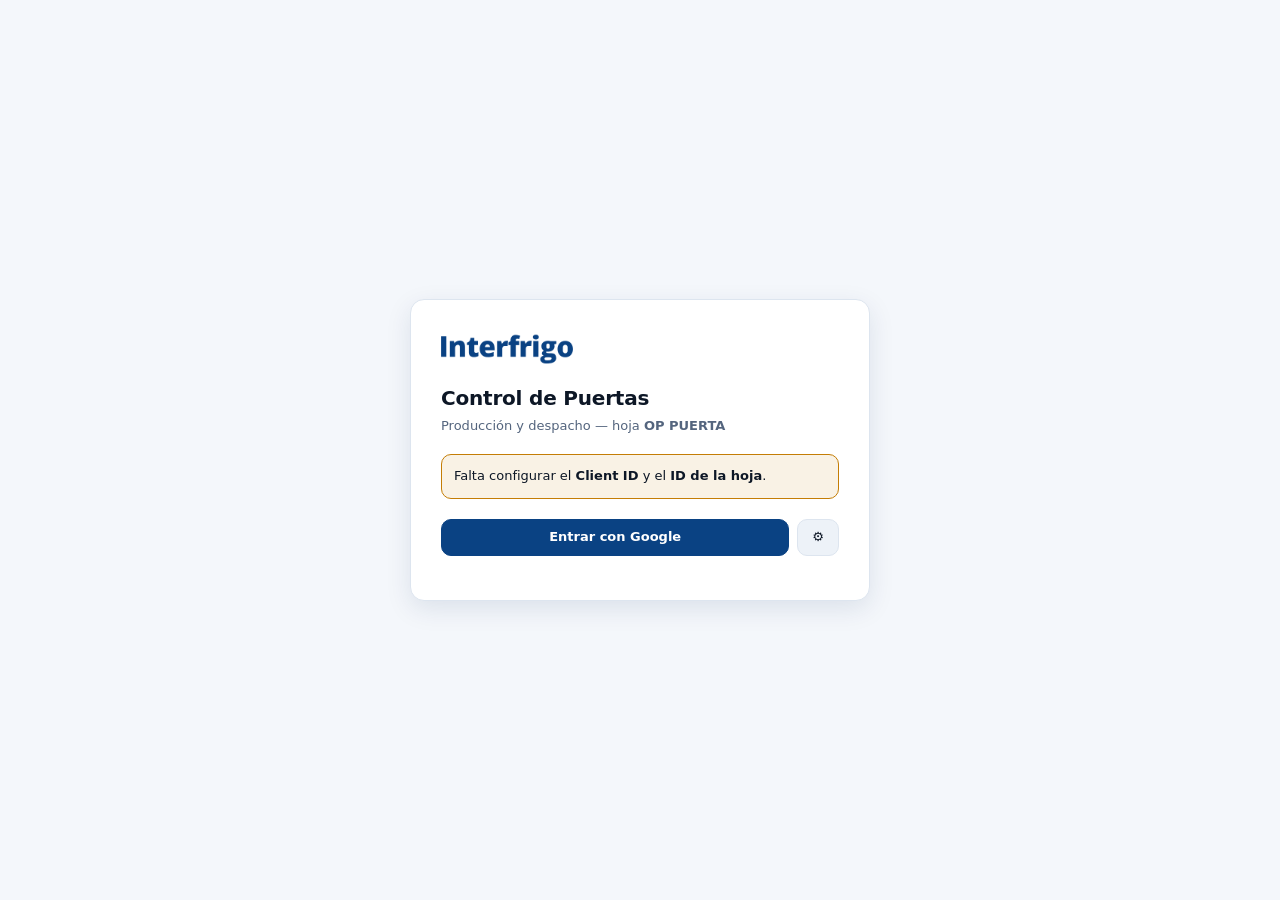
<file: puertas.html>
<!DOCTYPE html>
<html lang="es">
<head>
<meta charset="utf-8">
<meta name="viewport" content="width=device-width, initial-scale=1, viewport-fit=cover">
<title>Control de Puertas</title>
<style>
/* ============================== TOKENS ============================== */
/* Marca Interfrigo: #0A4283 */
:root{
  --logo-img:url([data-uri]);
  --brand:#0A4283;
  --bg:#f4f7fb; --bg2:#ffffff; --bg3:#edf2f8; --line:#dde5ef; --line2:#bfcedf;
  --tx:#0d1726; --tx2:#54657e; --tx3:#8695ab;
  --acc:#0A4283; --acc2:#06305f; --soft:#e7effa; --logo:#0A4283;
  --ok:#12925a; --warn:#c47d05; --bad:#cf3a2e; --info:#5a4bc4;
  --r:10px; --r2:14px;
  --sh:0 8px 26px rgba(10,42,88,.10);
  color-scheme:light;
  --mono:ui-monospace,"Cascadia Mono","SF Mono",Menlo,Consolas,monospace;
}
@media (prefers-color-scheme: dark){
  :root:not([data-theme="light"]){
    --bg:#0a1120; --bg2:#101a2c; --bg3:#182640; --line:#22334f; --line2:#33486b;
    --tx:#e9eff8; --tx2:#93a5c0; --tx3:#64768f;
    --acc:#5c9ceb; --acc2:#7fb4f2; --soft:#14263f; --logo:#dce9fb;
    --ok:#2fc07d; --warn:#e8a33b; --bad:#e8574a; --info:#8f7ff0;
    --sh:0 8px 28px rgba(0,0,0,.5);
    color-scheme:dark;
  }
}
:root[data-theme="dark"]{
  --bg:#0a1120; --bg2:#101a2c; --bg3:#182640; --line:#22334f; --line2:#33486b;
  --tx:#e9eff8; --tx2:#93a5c0; --tx3:#64768f;
  --acc:#5c9ceb; --acc2:#7fb4f2; --soft:#14263f; --logo:#dce9fb;
  --ok:#2fc07d; --warn:#e8a33b; --bad:#e8574a; --info:#8f7ff0;
  --sh:0 8px 28px rgba(0,0,0,.5);
  color-scheme:dark;
}
/* Barras de desplazamiento acordes al tema (si no, salen gris claro en oscuro) */
*::-webkit-scrollbar{width:11px;height:11px}
*::-webkit-scrollbar-track{background:var(--bg3);border-radius:8px}
*::-webkit-scrollbar-thumb{background:var(--line2);border-radius:8px;border:2px solid var(--bg3)}
*::-webkit-scrollbar-thumb:hover{background:var(--tx3)}
*::-webkit-scrollbar-corner{background:var(--bg3)}
*{scrollbar-color:var(--line2) var(--bg3)}
/* Logo monocromo: un solo PNG usado como máscara, se tiñe con --logo */
.logo{
  width:132px; height:38px; flex:none;
  background-color:var(--logo);
  -webkit-mask:var(--logo-img) no-repeat center/contain;
          mask:var(--logo-img) no-repeat center/contain;
}
.logo.sm{width:104px;height:30px}
*{box-sizing:border-box}
html,body{height:100%}
body{
  margin:0; background:var(--bg); color:var(--tx);
  font:14px/1.45 system-ui,-apple-system,"Segoe UI",Roboto,sans-serif;
  -webkit-font-smoothing:antialiased;
}
button,input,select,textarea{font:inherit;color:inherit}
button{cursor:pointer}
a{color:var(--acc)}
.hide{display:none !important}

/* ============================== CONTROLES ============================== */
.btn{
  display:inline-flex;align-items:center;gap:6px;justify-content:center;
  background:var(--bg3);border:1px solid var(--line);color:var(--tx);
  padding:8px 14px;border-radius:var(--r);font-weight:600;font-size:13px;
  transition:.12s border-color,.12s background,.12s transform;white-space:nowrap;
}
.btn:hover{border-color:var(--line2)}
.btn:active{transform:translateY(1px)}
.btn.pri{background:var(--acc);border-color:var(--acc);color:#fff}
.btn.pri:hover{background:var(--acc2)}
.btn.dan{background:transparent;border-color:var(--bad);color:var(--bad)}
.btn.sm{padding:5px 10px;font-size:12px;border-radius:8px}
.btn:disabled{opacity:.45;pointer-events:none}
.inp,select.inp,textarea.inp{
  width:100%;background:var(--bg);border:1px solid var(--line);border-radius:var(--r);
  padding:8px 10px;outline:none;transition:.12s border-color,.12s box-shadow;
}
.inp:focus{border-color:var(--acc);box-shadow:0 0 0 3px rgba(79,140,255,.16)}
select.inp{appearance:none;background-image:linear-gradient(45deg,transparent 50%,var(--tx3) 50%),linear-gradient(135deg,var(--tx3) 50%,transparent 50%);background-position:calc(100% - 15px) 52%,calc(100% - 10px) 52%;background-size:5px 5px,5px 5px;background-repeat:no-repeat;padding-right:28px}
label.f{display:block}
label.f>span{display:block;font-size:11px;font-weight:700;letter-spacing:.04em;text-transform:uppercase;color:var(--tx2);margin-bottom:5px}
.req::after{content:" *";color:var(--bad)}

/* ============================== LAYOUT ============================== */
#gate{min-height:100dvh;display:grid;place-items:center;padding:24px}
.card{background:var(--bg2);border:1px solid var(--line);border-radius:var(--r2);box-shadow:var(--sh)}
#gate .card{width:100%;max-width:460px;padding:30px}
h1{font-size:20px;margin:16px 0 4px;letter-spacing:-.01em}
h2{font-size:15px;margin:0 0 12px}
.mut{color:var(--tx2);font-size:13px;margin:0}

header{
  position:sticky;top:0;z-index:40;background:var(--bg2);border-bottom:1px solid var(--line);
  display:flex;align-items:center;gap:14px;padding:10px 16px;flex-wrap:wrap;
}
.tabs{display:flex;gap:4px;background:var(--bg3);padding:3px;border-radius:11px}
.tab{background:transparent;border:0;padding:7px 14px;border-radius:8px;font-weight:600;font-size:13px;color:var(--tx2)}
.tab[aria-selected="true"]{background:var(--bg2);color:var(--tx);box-shadow:0 1px 3px rgba(0,0,0,.2)}
.grow{flex:1}
.chip{display:inline-flex;align-items:center;gap:7px;background:var(--bg3);border:1px solid var(--line);border-radius:999px;padding:4px 6px 4px 10px;font-size:12px;color:var(--tx2)}
.avatar{width:24px;height:24px;border-radius:999px;background:var(--acc);color:#fff;display:grid;place-items:center;font-weight:700;font-size:11px}
#sync{display:inline-flex;align-items:center;gap:6px;font-size:12px;color:var(--tx2)}
.dot{width:7px;height:7px;border-radius:999px;background:var(--ok)}
.dot.busy{background:var(--warn);animation:pulse 1s infinite}
.dot.err{background:var(--bad)}
@keyframes pulse{50%{opacity:.25}}
main{padding:16px;max-width:2100px;margin:0 auto}

/* ============================== FILTROS / KPIs ============================== */
/* Barra de filtros: discreta, compacta, sin robar protagonismo a los datos */
.bar{display:flex;gap:6px;flex-wrap:wrap;align-items:center;margin-bottom:12px;
  background:var(--bg2);border:1px solid var(--line);border-radius:var(--r2);padding:9px 11px}
.bar .f{min-width:0;width:132px}
.bar .f.wide{width:210px}
.bar .f>span{font-size:9.5px;letter-spacing:.05em;margin-bottom:3px;color:var(--tx3);font-weight:700}
.bar .inp{padding:5px 8px;font-size:12.5px;border-radius:8px;background:var(--bg);height:29px}
.bar select.inp{background-position:calc(100% - 13px) 53%,calc(100% - 9px) 53%;padding-right:24px}
.bar .btn{height:29px;padding:0 11px;font-size:12px}
.bar .cnt{padding:4px 10px;font-size:11.5px}
@media (max-width:900px){ .bar .f{width:calc(50% - 3px)} .bar .f.wide{width:100%} }
.kpis{display:grid;grid-template-columns:repeat(auto-fit,minmax(128px,1fr));gap:8px;margin-bottom:12px}
.kpi{background:var(--bg2);border:1px solid var(--line);border-radius:var(--r);padding:9px 12px}
.kpi b{display:block;font-size:21px;font-weight:750;letter-spacing:-.02em;line-height:1.25}
.kpi span{font-size:11px;text-transform:uppercase;letter-spacing:.05em;color:var(--tx2);font-weight:600}

/* ============================== TABLA ============================== */
.tw{background:var(--bg2);border:1px solid var(--line);border-radius:var(--r2);overflow:auto;max-height:calc(100dvh - 250px)}
table{border-collapse:separate;border-spacing:0;width:100%;font-size:13px}
th{
  position:sticky;top:0;z-index:20;background:var(--bg3);text-align:left;
  font-size:10.5px;text-transform:uppercase;letter-spacing:.05em;color:var(--tx2);
  padding:9px 8px;border-bottom:1px solid var(--line);white-space:nowrap;font-weight:700;
}
td{padding:6px 8px;border-bottom:1px solid var(--line);white-space:nowrap;vertical-align:middle}
tbody tr:hover td{background:color-mix(in srgb,var(--acc) 6%,transparent)}
tr.done td{opacity:.62}
.stick{position:sticky;left:0;z-index:10;background:var(--bg2)}
th.stick{z-index:30;background:var(--bg3)}
tbody tr:hover .stick{background:color-mix(in srgb,var(--acc) 6%,var(--bg2))}
.op{font-family:var(--mono);font-weight:700;font-size:13px}
.sub{color:var(--tx3);font-size:11px}
.num{text-align:right;font-family:var(--mono)}
.cli{max-width:190px;overflow:hidden;text-overflow:ellipsis;display:block}

.tag{display:inline-block;padding:2px 8px;border-radius:999px;font-size:11px;font-weight:700;border:1px solid transparent;line-height:1.6}
.t-alta{background:color-mix(in srgb,var(--bad) 18%,transparent);color:var(--bad);border-color:color-mix(in srgb,var(--bad) 35%,transparent)}
.t-media{background:color-mix(in srgb,var(--warn) 18%,transparent);color:var(--warn);border-color:color-mix(in srgb,var(--warn) 35%,transparent)}
.t-baja{background:var(--bg3);color:var(--tx2);border-color:var(--line)}
.t-alm{background:color-mix(in srgb,var(--acc) 16%,transparent);color:var(--acc)}
.t-des{background:color-mix(in srgb,var(--ok) 16%,transparent);color:var(--ok)}
.t-sep{background:color-mix(in srgb,var(--info) 16%,transparent);color:var(--info)}
.t-non{background:var(--bg3);color:var(--tx3)}
.t-anu{background:var(--bg3);color:var(--tx3);text-decoration:line-through;border-color:var(--line2)}

/* pill tri-estado */
.p{width:26px;height:24px;border-radius:7px;border:1px solid var(--line);background:var(--bg3);color:var(--tx3);font-size:11px;font-weight:800;display:grid;place-items:center;padding:0}
.p.on{background:color-mix(in srgb,var(--ok) 22%,transparent);border-color:color-mix(in srgb,var(--ok) 55%,transparent);color:var(--ok)}
.p.off{background:transparent;border-style:dashed;color:var(--tx3)}
.p.na{opacity:.32;background:repeating-linear-gradient(45deg,var(--bg3),var(--bg3) 3px,transparent 3px,transparent 6px)}
.p:hover{border-color:var(--acc)}
td.na-cell{background:repeating-linear-gradient(45deg,transparent,transparent 4px,var(--bg3) 4px,var(--bg3) 8px);opacity:.5}
.kpi .fdesc{display:block;font-size:10px;color:var(--tx3);font-style:normal;margin-top:3px;
  overflow:hidden;text-overflow:ellipsis;white-space:nowrap}

.pbar{width:70px;height:6px;border-radius:999px;background:var(--bg3);overflow:hidden;display:inline-block;vertical-align:middle}
.pbar i{display:block;height:100%;background:var(--acc);border-radius:999px;transition:.25s width}
.pbar i.full{background:var(--ok)}
.pct{font-family:var(--mono);font-size:11px;color:var(--tx2);margin-left:6px}

.empty{padding:48px 16px;text-align:center;color:var(--tx2)}
.legend{display:flex;gap:14px;flex-wrap:wrap;font-size:11.5px;color:var(--tx2);margin-top:10px;align-items:center}
.legend b{color:var(--tx)}

/* ============================== FORM ALTA ============================== */
.form{max-width:1080px;margin:0 auto}
.sec{background:var(--bg2);border:1px solid var(--line);border-radius:var(--r2);padding:18px;margin-bottom:14px}
.sec>h2{display:flex;align-items:center;gap:8px;font-size:12px;text-transform:uppercase;letter-spacing:.06em;color:var(--tx2);border-bottom:1px solid var(--line);padding-bottom:10px;margin-bottom:14px}
.grid{display:grid;grid-template-columns:repeat(auto-fit,minmax(170px,1fr));gap:12px}
.grid.g2{grid-template-columns:repeat(auto-fit,minmax(240px,1fr))}
.procs{display:grid;grid-template-columns:repeat(auto-fit,minmax(180px,1fr));gap:8px}
.proc{display:flex;align-items:center;gap:9px;background:var(--bg);border:1px solid var(--line);border-radius:var(--r);padding:9px 11px;cursor:pointer;user-select:none}
.proc input{accent-color:var(--acc);width:16px;height:16px;cursor:pointer}
.proc span{font-size:12.5px;font-weight:600}
.sticky-actions{position:sticky;bottom:0;background:linear-gradient(to top,var(--bg) 60%,transparent);padding:12px 0;display:flex;gap:10px;justify-content:flex-end;align-items:center}

/* ============================== MODAL ============================== */
.ov{position:fixed;inset:0;background:rgba(0,0,0,.6);backdrop-filter:blur(3px);z-index:100;display:grid;place-items:center;padding:16px;overflow:auto}
.mod{width:100%;max-width:760px;max-height:92dvh;overflow:auto;padding:20px;background:var(--bg2);border:1px solid var(--line);border-radius:var(--r2);box-shadow:var(--sh)}
.mod header{position:static;background:none;border:0;padding:0 0 14px;margin-bottom:14px;border-bottom:1px solid var(--line)}
.x{background:none;border:0;font-size:22px;line-height:1;color:var(--tx2);padding:2px 8px}
.seg{display:flex;border:1px solid var(--line);border-radius:9px;overflow:hidden}
.seg button{flex:1;background:var(--bg);border:0;padding:7px 4px;font-size:11.5px;font-weight:700;color:var(--tx2);border-right:1px solid var(--line)}
.seg button:last-child{border-right:0}
.seg button.a{background:var(--acc);color:#fff}
.seg button.a.ko{background:var(--bg3);color:var(--tx2)}
.seg button.a.na{background:var(--line2);color:var(--tx)}
.rowproc{display:grid;grid-template-columns:1fr 190px;gap:10px;align-items:center;padding:7px 0;border-bottom:1px solid var(--line)}
.rowproc:last-child{border:0}
.rowproc>label{font-weight:600;font-size:13px}

/* ============================== DASHBOARDS ============================== */
.dash-h{font-size:11px;text-transform:uppercase;letter-spacing:.07em;color:var(--tx2);margin:18px 0 8px;font-weight:700}
.dash-h:first-child{margin-top:0}
.dash-2{display:grid;grid-template-columns:repeat(auto-fit,minmax(330px,1fr));gap:14px}
.kpi.hi b{color:var(--acc)}
.brk{display:flex;flex-direction:column;gap:7px}
.brk-r{display:grid;grid-template-columns:130px 1fr 52px;gap:10px;align-items:center;font-size:12.5px}
.brk-r b{text-align:right;font-family:var(--mono);font-weight:700}
.brk-b{height:9px;border-radius:999px;background:var(--bg3);overflow:hidden}
.brk-b i{display:block;height:100%;border-radius:999px;background:var(--acc)}
.brk-r.w .brk-b i{background:var(--warn)}
.hist{display:flex;flex-direction:column;gap:8px;max-height:260px;overflow:auto;font-size:12.5px}
.hist-r{display:grid;grid-template-columns:112px 1fr;gap:10px;padding:7px 9px;background:var(--bg);border:1px solid var(--line);border-radius:9px}
.hist-r time{color:var(--tx3);font-family:var(--mono);font-size:11px;line-height:1.5}
.hist-r .who{font-weight:700}
.hist-r .what{color:var(--tx2)}
.hist-r .what b{color:var(--tx);font-weight:600}
.hist-r.crea{border-left:3px solid var(--ok)}
.hist .mut{padding:10px 2px}
.swi{display:inline-flex;align-items:center;gap:7px;cursor:pointer;text-transform:none;letter-spacing:0;font-weight:600;font-size:12px;color:var(--tx2)}
.swi input{accent-color:var(--acc);width:15px;height:15px;cursor:pointer}
.warn{background:color-mix(in srgb,var(--warn) 12%,transparent);border:1px solid color-mix(in srgb,var(--warn) 40%,transparent);
  border-radius:var(--r);padding:10px 12px;font-size:12.5px;margin-bottom:12px;line-height:1.5}
.warn b{color:var(--warn)}
#m-tabla td{padding:5px 8px}
#m-tabla .n{text-align:right;font-family:var(--mono);font-weight:700;font-size:14px}
#m-tabla .n.z{color:var(--tx3);font-weight:400}
#m-tabla tr.tot td{border-top:2px solid var(--line2);font-weight:800;background:var(--bg3)}
/* Fila de puertas sin modelo en el catálogo */
#m-tabla tr.otras td{background:color-mix(in srgb,var(--info) 14%,var(--bg2));
  border-top:2px solid color-mix(in srgb,var(--info) 45%,transparent);
  border-bottom:2px solid color-mix(in srgb,var(--info) 45%,transparent)}
#m-tabla tr.otras .mod{color:var(--info);font-weight:800}
#m-tabla tr.otras:hover td{background:color-mix(in srgb,var(--info) 22%,var(--bg2))}
/* Almacén: las separadas resaltan en rojo */
#a-tabla tr.sep td{background:color-mix(in srgb,var(--bad) 13%,var(--bg2));
  color:color-mix(in srgb,var(--bad) 55%,var(--tx))}
#a-tabla tr.sep:hover td{background:color-mix(in srgb,var(--bad) 20%,var(--bg2))}
#a-tabla tr.sep td:first-child{box-shadow:inset 4px 0 0 var(--bad)}
#a-tabla tr.anu td{opacity:.5;text-decoration:line-through}
#m-tabla .mod{font-weight:700}

/* ============================== CAMPOS Y CONTADORES ============================== */
.gid{display:grid;grid-template-columns:repeat(auto-fit,minmax(150px,1fr));gap:12px}
.inp.ro{background:var(--bg3);color:var(--tx2);cursor:default;font-family:var(--mono);font-weight:700}
.inp.ro:focus{border-color:var(--line);box-shadow:none}
.f.auto>span::after{content:" · automático";color:var(--tx3);font-weight:600;letter-spacing:0;text-transform:none}
.inp.big{font-size:17px;padding:12px 14px;font-weight:600}
.cnt{display:inline-flex;align-items:center;gap:6px;font-size:12px;color:var(--tx2);background:var(--bg3);
  border:1px solid var(--line);border-radius:999px;padding:5px 12px;font-weight:600;white-space:nowrap}
.cnt b{color:var(--tx);font-family:var(--mono)}
.cnt.on{border-color:var(--acc);color:var(--acc);background:var(--soft)}

/* edición en línea dentro de la tabla */
.mini{background:transparent;border:1px solid transparent;border-radius:7px;padding:3px 6px;font-size:12px;
  width:100%;min-width:74px;color:inherit;font-family:inherit}
.mini:hover{border-color:var(--line2);background:var(--bg)}
.mini:focus{border-color:var(--acc);background:var(--bg2);outline:none}
select.mini{appearance:none;font-weight:700}
select.mini.ap{font-family:var(--mono);font-size:12px;letter-spacing:.02em;min-width:64px}
select.mini.ap.vacio{color:var(--tx3);font-weight:400}
.mini.gu{opacity:.55}

/* procesos compactos en la ficha de edición */
.pgrid{display:grid;grid-template-columns:repeat(auto-fit,minmax(158px,1fr));gap:7px}
.pc{display:flex;align-items:center;gap:8px;border:1px solid var(--line);border-radius:9px;padding:7px 9px;
  background:var(--bg);cursor:pointer;user-select:none;transition:.12s}
.pc:hover{border-color:var(--line2)}
.pc .bx{width:20px;height:20px;border-radius:6px;border:1.5px solid var(--line2);flex:none;display:grid;
  place-items:center;font-size:12px;font-weight:900;color:transparent}
.pc .nm{font-size:11.5px;font-weight:700;letter-spacing:.02em;flex:1}
.pc .st{font-size:10px;color:var(--tx3);font-weight:600}
.pc.on{background:color-mix(in srgb,var(--ok) 12%,transparent);border-color:color-mix(in srgb,var(--ok) 45%,transparent)}
.pc.on .bx{background:var(--ok);border-color:var(--ok);color:#fff}
.pc.on .st{color:var(--ok)}
.pc.na{opacity:.4;cursor:not-allowed;background:repeating-linear-gradient(45deg,var(--bg3),var(--bg3) 4px,transparent 4px,transparent 8px)}
.pc.na .bx{border-style:dashed}

/* ============================== PLANTA (táctil) ============================== */
.planta{display:flex;flex-direction:column;gap:12px}
/* Semáforo de prioridad: ALTA roja, MEDIA ámbar, BAJA verde, sin prioridad neutra */
.pcard{--tone:#7c8aa0;
  background:color-mix(in srgb,var(--tone) 10%,var(--bg2));
  border:1px solid color-mix(in srgb,var(--tone) 26%,var(--line));
  border-left:10px solid var(--tone);
  border-radius:var(--r2);padding:14px 16px;box-shadow:var(--sh)}
.pcard .op{color:color-mix(in srgb,var(--tone) 80%,var(--tx))}
.pcard.prio-ALTA {--tone:#e0392c;border-left-width:16px;
  background:color-mix(in srgb,#e0392c 15%,var(--bg2))}
.pcard.prio-MEDIA{--tone:#e0980f}
.pcard.prio-BAJA {--tone:#17a05e}
.pcard.lista{opacity:.55}
/* Puntaje destacado */
.pts{display:inline-flex;align-items:baseline;gap:4px;background:var(--tone);color:#fff;
  border-radius:9px;padding:5px 11px;font-weight:900;font-size:18px;line-height:1;flex:none}
.pts em{font-size:9.5px;font-weight:800;letter-spacing:.08em;text-transform:uppercase;
  opacity:.9;font-style:normal}
.plisto{font-size:10px;font-weight:900;letter-spacing:.1em;color:var(--ok);
  border:1.5px solid var(--ok);border-radius:6px;padding:2px 7px}
/* Selector de estado de despacho en la tarjeta, tamaño cómodo para tablet */
.pdesp{appearance:none;min-height:36px;padding:0 30px 0 13px;border-radius:10px;
  border:2px solid color-mix(in srgb,var(--tone) 40%,var(--line));
  background:var(--bg2);color:var(--tx);font-size:12.5px;font-weight:700;cursor:pointer;
  background-image:linear-gradient(45deg,transparent 50%,var(--tx2) 50%),
                   linear-gradient(135deg,var(--tx2) 50%,transparent 50%);
  background-position:calc(100% - 16px) 52%,calc(100% - 11px) 52%;
  background-size:5px 5px,5px 5px;background-repeat:no-repeat}
.pdesp:focus{outline:none;border-color:var(--acc)}
.pdesp:disabled{opacity:.5}
.pcard.lista .pdesp{border-color:var(--ok);background:color-mix(in srgb,var(--ok) 14%,var(--bg2))}
.ph{display:flex;align-items:center;gap:14px;flex-wrap:wrap;margin-bottom:12px}
.ph .op{font-size:27px;font-weight:800;letter-spacing:-.02em;line-height:1}
.ph .cli{font-size:17px;font-weight:700;flex:1;min-width:150px}
.ph .met{font-size:12.5px;color:var(--tx2);font-weight:600}
.ph .av{font-size:19px;font-weight:800;font-family:var(--mono)}
.pbtns{display:grid;grid-template-columns:repeat(auto-fit,minmax(122px,1fr));gap:9px}
/* Cada proceso con su color, dentro de la gama de la marca */
.pb{--pc:var(--acc);
  min-height:62px;border-radius:12px;border:2px solid color-mix(in srgb,var(--pc) 40%,transparent);
  background:color-mix(in srgb,var(--pc) 9%,var(--bg2));
  display:flex;flex-direction:column;align-items:center;justify-content:center;gap:3px;
  font-size:11.5px;font-weight:800;letter-spacing:.03em;color:color-mix(in srgb,var(--pc) 62%,var(--tx));
  padding:6px 4px;transition:.1s;-webkit-tap-highlight-color:transparent}
.pb .ic{font-size:19px;line-height:1}
.pb:active{transform:scale(.96)}
.pb.on{background:var(--pc);border-color:var(--pc);color:#fff;
  box-shadow:inset 0 0 0 2px color-mix(in srgb,#fff 28%,transparent)}
.pb.on .ic::after{content:"✓"}
.pb.off .ic::after{content:"○"}
.pb.na{display:none}
.pb:disabled{opacity:.5;pointer-events:none}
@media (max-width:700px){
  .pb{min-height:66px}
  .ph .op{font-size:23px}
}

#toast{position:fixed;bottom:18px;left:50%;transform:translateX(-50%);z-index:300;display:flex;flex-direction:column;gap:8px;align-items:center;pointer-events:none}
.tst{background:var(--bg3);border:1px solid var(--line2);border-left:3px solid var(--acc);border-radius:var(--r);padding:10px 16px;box-shadow:var(--sh);font-size:13px;animation:up .2s}
.tst.ok{border-left-color:var(--ok)} .tst.err{border-left-color:var(--bad)}
@keyframes up{from{opacity:0;transform:translateY(10px)}}

/* ============================== IMPRESIÓN ============================== */
#print{display:none}
/* La caja de las casillas manuales, compartida por etiqueta y hoja carta */
.box{width:4.5mm;height:4.5mm;border:.4mm solid #000;display:inline-block;flex:none;
  text-align:center;font-size:9pt;line-height:4.2mm;font-weight:900}

/* ---------- STICKER 100 x 100 mm ---------- */
.stk{
  width:100mm;height:100mm;padding:4mm;background:#fff;color:#000;box-sizing:border-box;
  font-family:Arial,Helvetica,sans-serif;display:flex;flex-direction:column;
  border:.8mm solid #000;page-break-after:always;overflow:hidden;
}
.stk:last-child{page-break-after:auto}
.stk-h{display:flex;justify-content:space-between;align-items:center;gap:2mm;
  border-bottom:.7mm solid #000;padding-bottom:1.1mm;flex:none}
.stk-logo{width:28mm;height:7mm;flex:none;background:#000;
  -webkit-mask:var(--logo-img) no-repeat left center/contain;mask:var(--logo-img) no-repeat left center/contain}
.stk-hr{font-size:7pt;font-weight:800;letter-spacing:.04em;flex:1;text-align:right}
.stk-prio{display:none}
.stk-top{display:flex;align-items:center;justify-content:space-between;gap:2mm;flex:none;padding:1.1mm 0}
.stk-op{font-size:31pt;font-weight:900;line-height:1;letter-spacing:-.03em}
.stk-med{font-size:17pt;font-weight:900;line-height:1;text-align:right}
.stk-med em{display:block;font-size:6.5pt;font-weight:800;letter-spacing:.06em;
  text-transform:uppercase;font-style:normal;margin-top:.6mm}
.stk-cli{font-size:12pt;font-weight:800;text-transform:uppercase;line-height:1.12;flex:none;
  border-top:.5mm solid #000;border-bottom:.5mm solid #000;padding:1.2mm 0;
  overflow:hidden;display:-webkit-box;-webkit-line-clamp:2;-webkit-box-orient:vertical}
.stk-g{display:grid;grid-template-columns:1fr 1fr;flex:none;padding:1mm 0;gap:.6mm 3mm}
.stk-g div{font-size:6.5pt;font-weight:800;letter-spacing:.06em;text-transform:uppercase;line-height:1.15}
.stk-g b{display:block;font-size:11.5pt;font-weight:900;letter-spacing:-.01em;margin-top:.3mm}
.stk-qc{border-top:.5mm solid #000;padding-top:1.6mm;display:flex;flex-direction:column;flex:1 0 auto}
.stk-qc p{font-size:6.5pt;font-weight:900;letter-spacing:.14em;text-transform:uppercase;margin:0 0 1.5mm}
.stk-qcg{display:grid;grid-template-columns:1fr 1fr;gap:0 3mm;align-content:space-between;flex:1}
.stk-qcg div{font-size:7.5pt;font-weight:700;display:flex;align-items:center;gap:1.6mm;text-transform:uppercase}
.stk-qcg .llv{grid-column:1/-1;border-top:.35mm solid #000;padding-top:1.5mm;margin-top:.5mm}
.stk-qcg .llv em{font-style:normal;margin-left:auto;display:flex;align-items:center;gap:1.4mm;font-weight:800}
.stk-qcg .bx{width:4mm;height:4mm;border:.45mm solid #000;flex:none;display:inline-block}
.stk-obs{border-top:.5mm solid #000;padding-top:1mm;margin-top:1mm;flex:none;
  display:flex;align-items:baseline;gap:2mm;min-height:6mm}
.stk-obs em{font-style:normal;font-size:6.5pt;font-weight:900;letter-spacing:.08em;
  text-transform:uppercase;flex:none}
.stk-obs span{font-size:8pt;font-weight:600;flex:1;border-bottom:.3mm dotted #555;align-self:stretch;
  overflow:hidden;display:-webkit-box;-webkit-line-clamp:2;-webkit-box-orient:vertical}
.stk-f{display:flex;justify-content:space-between;gap:2mm;padding-top:1mm;margin-top:.9mm;flex:none;
  border-top:.5mm solid #000;font-size:6.8pt;font-weight:800;text-transform:uppercase}

/* ---------- HOJA CARTA con campos para diligenciar ---------- */
.carta{
  width:203mm;min-height:0;padding:7mm;background:#fff;color:#000;box-sizing:border-box;
  font-family:Arial,Helvetica,sans-serif;page-break-after:always;display:flex;flex-direction:column;
}
.carta:last-child{page-break-after:auto}
.c-h{display:flex;align-items:flex-start;gap:5mm;border-bottom:.8mm solid #000;padding-bottom:2.5mm;margin-bottom:3mm}
.c-logo{width:44mm;height:12mm;background:#000;-webkit-mask:var(--logo-img) no-repeat left center/contain;mask:var(--logo-img) no-repeat left center/contain;flex:none}
.c-t{flex:1;text-align:center}
.c-t b{font-size:13pt;letter-spacing:.12em;display:block}
.c-t span{font-size:8pt;letter-spacing:.06em}
.c-op{text-align:right;flex:none}
.c-op b{font-size:30pt;font-weight:900;line-height:1;display:block}
.c-op span{font-size:8pt;font-weight:700}
.c-cli{font-size:15pt;font-weight:800;text-transform:uppercase;border-bottom:.5mm solid #000;
  padding-bottom:1.5mm;margin-bottom:3mm;display:flex;align-items:baseline;gap:4mm}
.c-flags{font-size:8pt;font-weight:900;letter-spacing:.08em;border:.4mm solid #000;padding:.6mm 2mm}
.c-sec{font-size:7.5pt;font-weight:900;letter-spacing:.1em;text-transform:uppercase;background:#000;color:#fff;
  padding:1mm 2.5mm;margin:0 0 2mm}
.c-grid{display:grid;grid-template-columns:repeat(4,1fr);border:.4mm solid #000;margin-bottom:3mm}
.c-grid>div{border-right:.4mm solid #000;border-bottom:.4mm solid #000;padding:1.5mm 2.5mm;font-size:6.5pt;
  font-weight:700;letter-spacing:.05em;text-transform:uppercase}
.c-grid>div:nth-child(4n){border-right:0}
.c-grid b{display:block;font-size:10.5pt;font-weight:800;letter-spacing:0;text-transform:none;margin-top:.4mm}
.c-fill{display:grid;grid-template-columns:repeat(2,1fr);gap:0;border:.4mm solid #000;margin-bottom:3mm}
.c-fill>div{border-right:.4mm solid #000;border-bottom:.4mm solid #000;padding:2.2mm 2.5mm;display:flex;align-items:baseline;gap:2mm}
.c-fill>div:nth-child(2n){border-right:0}
.c-fill label{font-size:7.2pt;font-weight:800;letter-spacing:.04em;text-transform:uppercase;white-space:nowrap}
.c-fill i{flex:1;border-bottom:.35mm dotted #333;min-height:8mm;display:block}
.c-proc{display:grid;grid-template-columns:repeat(4,1fr);gap:1.5mm;margin-bottom:3mm}
.c-proc div{border:.4mm solid #000;padding:2.6mm 2mm;font-size:7.2pt;font-weight:800;text-transform:uppercase;
  display:flex;align-items:center;gap:2mm}
.c-proc div.na{display:none}
.c-obs{border:.4mm solid #000;padding:2.5mm;min-height:17mm;font-size:9pt;margin-bottom:auto}
.c-obs em{font-size:7pt;font-weight:800;letter-spacing:.06em;text-transform:uppercase;font-style:normal;display:block;margin-bottom:1.5mm}
.c-firmas{display:grid;grid-template-columns:repeat(3,1fr);gap:8mm;margin-top:5mm}
.c-firmas div{border-top:.4mm solid #000;padding-top:1.5mm;text-align:center;font-size:7.2pt;font-weight:800;text-transform:uppercase}

@media print{
  /* Sin esto Chrome omite los fondos: el logo y las franjas negras no se imprimen */
  *{-webkit-print-color-adjust:exact !important; print-color-adjust:exact !important}
  html,body{background:#fff !important}
  body>*{display:none !important}
  #print{display:block !important}
  .stk{border:0;margin:0}          /* el borde lo da el troquel del sticker */
}
/* El tamaño de página lo fija #page-rule, que se inyecta al imprimir. */
@media (max-width:760px){
  main{padding:10px}
  .tw{max-height:none}
  header{padding:8px 10px;gap:8px}
  .bar .f{min-width:calc(50% - 4px)}
}
</style>
</head>
<body>

<!-- ============================== LOGIN / CONFIG ============================== -->
<div id="gate">
  <div class="card">
    <div class="logo"></div>
    <h1>Control de Puertas</h1>
    <p class="mut">Producción y despacho — hoja <b id="g-sheet">OP PUERTA</b></p>

    <div id="g-cfgwarn" class="hide" style="margin-top:18px;padding:12px;border:1px solid var(--warn);border-radius:var(--r);background:color-mix(in srgb,var(--warn) 10%,transparent);font-size:13px">
      Falta configurar el <b>Client ID</b> y el <b>ID de la hoja</b>.
    </div>

    <div style="display:flex;gap:8px;margin-top:20px">
      <button class="btn pri grow" id="g-login">Entrar con Google</button>
      <button class="btn" id="g-cfg" title="Configuración">⚙</button>
    </div>
    <p class="mut" style="margin-top:14px;font-size:12px" id="g-msg"></p>
  </div>
</div>

<!-- ============================== APP ============================== -->
<div id="app" class="hide">
<header>
  <div class="logo sm"></div>
  <div class="tabs" role="tablist">
    <button class="tab" role="tab" data-view="control" aria-selected="true">Control de OPs</button>
    <button class="tab" role="tab" data-view="planta" aria-selected="false">Planta</button>
    <button class="tab" role="tab" data-view="resumen" aria-selected="false">Resumen</button>
    <button class="tab" role="tab" data-view="almacen" aria-selected="false">Almacén</button>
    <button class="tab" role="tab" data-view="stock" aria-selected="false">Stock</button>
  </div>
  <button class="btn pri sm" id="btn-nueva">+ Nueva ficha</button>
  <div class="grow"></div>
  <span id="sync"><i class="dot"></i><span id="sync-t">—</span></span>
  <button class="btn sm" id="btn-reload" title="Refrescar ahora">⟳</button>
  <button class="btn sm" id="btn-tema" title="Tema claro / oscuro">◐</button>
  <span class="chip"><span id="u-mail">—</span><span class="avatar" id="u-av">?</span></span>
  <button class="btn sm" id="btn-cfg" title="Configuración">⚙</button>
  <button class="btn sm" id="btn-out" title="Salir">⏻</button>
</header>

<main>
  <!-- ---------- VISTA CONTROL ---------- -->
  <section id="v-control">
    <div class="kpis" id="kpis"></div>

    <div class="bar">
      <label class="f wide"><span>Buscar</span><input class="inp" id="f-q" placeholder="OP, cliente, ensamble, obs…" autocomplete="off"></label>
      <label class="f"><span>Progreso</span><select class="inp" id="f-prog">
        <option value="">Todos</option><option value="pend">Sin iniciar (0%)</option>
        <option value="wip">En proceso</option><option value="done">Completa (100%)</option>
        <option value="open" selected>Abiertas (&lt;100%)</option></select></label>
      <label class="f"><span>Despacho</span><select class="inp" id="f-desp">
        <option value="">Todos</option><option>En Almacén</option><option>Despachado</option>
        <option>Separado</option><option>Anulada</option>
        <option value="__none">Sin estado</option></select></label>
      <label class="f"><span>Prioridad</span><select class="inp" id="f-prio">
        <option value="">Todas</option><option>ALTA</option><option>MEDIA</option><option>BAJA</option></select></label>
      <label class="f"><span>Material</span><select class="inp" id="f-mat"></select></label>
      <label class="f"><span>Tipo</span><select class="inp" id="f-tipo"></select></label>
      <label class="f"><span>Espesor</span><select class="inp" id="f-esp"></select></label>
      <label class="f"><span>Apertura</span><select class="inp" id="f-ap"></select></label>
      <label class="f"><span>Medidas</span><select class="inp" id="f-med"></select></label>
      <button class="btn sm" id="f-clear">Limpiar</button>
      <div class="grow"></div>
      <button class="btn sm" id="btn-print-stk" disabled>🏷 Sticker (<span id="nsel">0</span>)</button>
      <button class="btn sm" id="btn-print-carta" disabled>🖨 Hoja carta</button>
      <button class="btn sm" id="btn-csv">⇩ CSV</button>
    </div>

    <div class="tw"><table>
      <thead><tr>
        <th class="stick"><input type="checkbox" id="ck-all" title="Seleccionar todo"></th>
        <th class="stick" style="left:34px">OP</th>
        <th>Cliente</th><th>Tipo</th><th>Material</th><th>Medidas</th><th>Esp</th>
        <th>Ap.</th><th>Pts</th><th>Prio</th>
        <th title="Corte perfil">CP</th><th title="Inyección">IN</th><th title="Accesorios">AC</th>
        <th title="Corte marco">CM</th><th title="Marco">MA</th><th title="Corte riel">CR</th>
        <th title="Riel">RI</th><th title="Embocinar">EM</th>
        <th>Avance</th><th>Despacho</th><th>Ensamble</th><th>Obs.</th><th></th>
      </tr></thead>
      <tbody id="tb"></tbody>
    </table>
    <div class="empty hide" id="tb-empty">Sin resultados con esos filtros.</div>
    </div>
    <div class="legend">
      <span><b>Clic</b> en un proceso: pendiente ⇄ hecho</span>
      <span><span class="p on" style="display:inline-grid;vertical-align:middle">✓</span> hecho</span>
      <span><span class="p off" style="display:inline-grid;vertical-align:middle"></span> pendiente</span>
      <span>Celda vacía = ese proceso no aplica a esa puerta</span>
      <span id="cnt-rows"></span>
    </div>
  </section>

  <!-- ---------- PLANTA (tablet del jefe de planta) ---------- -->
  <section id="v-planta" class="hide">
    <div class="bar">
      <label class="f wide"><span>Buscar</span><input class="inp" id="p-q" placeholder="OP o proyecto…" autocomplete="off"></label>
      <label class="f"><span>Prioridad</span><select class="inp" id="p-prio">
        <option value="">Todas</option><option>ALTA</option><option>MEDIA</option><option>BAJA</option>
        <option value="__none">Sin prioridad</option></select></label>
      <label class="f"><span>Mostrar</span><select class="inp" id="p-est">
        <option value="open" selected>Pendientes (sin estado)</option>
        <option value="">Todas</option>
        <option value="wip">Iniciadas sin terminar</option></select></label>
      <label class="f"><span>Ordenar</span><select class="inp" id="p-ord">
        <option value="prioop" selected>Prioridad y OP</option>
        <option value="prio">Prioridad y fecha</option>
        <option value="op">OP</option>
        <option value="pts">Más puntos primero</option>
        <option value="avance">Menos avance primero</option></select></label>
      <div class="grow"></div>
      <span class="cnt" id="p-cnt"></span>
    </div>
    <div id="p-lista" class="planta"></div>
    <div class="empty hide" id="p-empty">No hay puertas pendientes con ese filtro.</div>
  </section>

  <!-- ---------- DASHBOARDS ---------- -->
  <section id="v-resumen" class="hide">
    <div class="bar">
      <label class="f"><span>Día de referencia</span><input class="inp" id="r-dia" type="date"></label>
      <label class="f"><span>Semana</span><input class="inp" id="r-sem" readonly tabindex="-1"></label>
      <label class="f"><span>Mes</span><input class="inp" id="r-mes" readonly tabindex="-1"></label>
      <button class="btn sm" id="r-hoy">Hoy</button>
    </div>
    <h2 class="dash-h">Producción</h2>
    <div class="kpis" id="r-prod"></div>
    <h2 class="dash-h">Inventario</h2>
    <div class="kpis" id="r-inv"></div>
    <h2 class="dash-h">Ritmo y antigüedad</h2>
    <div class="kpis" id="r-ritmo"></div>
    <div class="dash-2">
      <div class="sec"><h2>Producción de los últimos 14 días</h2><div id="r-14d"></div></div>
      <div class="sec"><h2>Clientes con más puertas en producción</h2><div id="r-clientes"></div></div>
    </div>
    <div class="dash-2">
      <div class="sec"><h2>Cantidad por tipo de puerta</h2><div id="r-tipos"></div></div>
      <div class="sec"><h2>Carga por proceso <span class="mut" style="text-transform:none;letter-spacing:0;font-weight:400">— pendientes en puertas abiertas</span></h2><div id="r-carga"></div></div>
    </div>
    <div class="sec"><h2>En producción <span class="mut" id="r-nprod" style="text-transform:none;letter-spacing:0;font-weight:400"></span></h2>
      <div class="tw" style="max-height:420px"><table id="r-tabla"></table></div></div>
  </section>

  <section id="v-almacen" class="hide">
    <div class="kpis" id="a-kpis"></div>
    <div class="bar">
      <label class="f wide"><span>Buscar</span><input class="inp" id="a-q" placeholder="OP, cliente…" autocomplete="off"></label>
      <label class="f"><span>Material</span><select class="inp" id="a-mat"></select></label>
      <label class="f"><span>Tipo</span><select class="inp" id="a-tipo"></select></label>
      <label class="f"><span>Espesor</span><select class="inp" id="a-esp"></select></label>
      <label class="f"><span>Apertura</span><select class="inp" id="a-ap"></select></label>
      <label class="f"><span>Estado</span><select class="inp" id="a-est">
        <option value="">Todos</option><option>En Almacén</option><option>Separado</option></select></label>
      <label class="f"><span>Anuladas</span><select class="inp" id="a-anu">
        <option value="">Ocultar</option><option value="ver">Mostrar</option></select></label>
      <button class="btn sm" id="a-clear">Limpiar</button>
      <div class="grow"></div>
      <span class="cnt" id="a-cnt"></span>
      <button class="btn sm" id="a-csv">⇩ CSV</button>
    </div>
    <div class="tw"><table id="a-tabla"></table></div>
  </section>

  <section id="v-stock" class="hide">
    <div class="sec">
      <h2>Inventario por modelo
        <span class="mut" style="text-transform:none;letter-spacing:0;font-weight:400">— solo puertas marcadas STOCK</span>
      </h2>
      <div class="tw" style="max-height:none"><table id="m-tabla"></table></div>
    </div>
    <div class="kpis" id="s-kpis"></div>
    <div class="bar">
      <label class="f wide"><span>Buscar</span><input class="inp" id="s-q" placeholder="OP, tipo, medidas…" autocomplete="off"></label>
      <label class="f"><span>Material</span><select class="inp" id="s-mat"></select></label>
      <label class="f"><span>Tipo</span><select class="inp" id="s-tipo"></select></label>
      <label class="f"><span>Espesor</span><select class="inp" id="s-esp"></select></label>
      <label class="f"><span>Apertura</span><select class="inp" id="s-ap"></select></label>
      <label class="f"><span>Estado</span><select class="inp" id="s-est">
        <option value="">Todos</option><option>En Almacén</option><option>Separado</option>
        <option>Anulada</option><option value="__none">Sin estado</option></select></label>
      <label class="f"><span>Avance</span><select class="inp" id="s-av">
        <option value="">Todos</option><option value="done">Terminadas</option><option value="open">En proceso</option></select></label>
      <button class="btn sm" id="s-clear">Limpiar</button>
      <div class="grow"></div>
      <span class="cnt" id="s-cnt"></span>
      <button class="btn sm" id="s-csv">⇩ CSV</button>
    </div>
    <div class="tw"><table id="s-tabla"></table></div>
  </section>
</main>
</div>

<!-- ============================== MODAL NUEVA FICHA ============================== -->
<div class="ov hide" id="ov-nueva"><div class="mod" style="max-width:920px">
  <header style="display:flex;align-items:center;gap:12px">
    <h1 class="grow" style="margin:0;font-size:17px">Nueva ficha de puerta</h1>
    <button class="x" data-close>×</button>
  </header>
    <form class="form" id="form-new" autocomplete="off">
      <div class="sec">
        <h2>Identificación</h2>
        <div class="gid">
          <label class="f auto"><span>OP</span>
            <input class="inp ro" id="n-op" readonly tabindex="-1" title="Se asigna sola: siguiente número disponible"></label>
          <label class="f auto"><span>Fecha de creación</span>
            <input class="inp ro" id="n-fecha" readonly tabindex="-1" title="Se pone sola al crear la ficha"></label>
          <label class="f"><span>Cantidad de puertas</span><input class="inp" id="n-qty" type="number" min="1" max="40" value="1"></label>
          <label class="f"><span>Prioridad</span><select class="inp" id="n-prio"><option value="">—</option><option>ALTA</option><option>MEDIA</option><option value="BAJA" selected>BAJA</option></select></label>
        </div>
        <label class="f" style="margin-top:12px"><span class="req">Cliente / proyecto</span>
          <input class="inp big" id="n-cli" required list="dl-cli" placeholder="FRIO PANEL"><datalist id="dl-cli"></datalist></label>
        <div class="grid" style="margin-top:12px">
          <label class="f"><span>N° de ensamble</span><input class="inp" id="n-ens"></label>
          <label class="proc"><input type="checkbox" id="n-comp"><span>COMPLEMENTO</span></label>
          <label class="proc"><input type="checkbox" id="n-stock"><span>STOCK</span></label>
        </div>
        <p class="mut" id="n-hint" style="margin-top:10px"></p>
      </div>

      <div class="sec">
        <h2>Especificación</h2>
        <div class="grid">
          <label class="f"><span class="req">Material</span><select class="inp" id="n-mat" required></select></label>
          <label class="f"><span class="req">Tipo</span><select class="inp" id="n-tipo" required></select></label>
          <label class="f"><span>Ancho vano (cm)</span><input class="inp" id="n-ancho" type="number" step="any" inputmode="decimal"></label>
          <label class="f"><span>Alto vano (cm)</span><input class="inp" id="n-alto" type="number" step="any" inputmode="decimal"></label>
          <label class="f"><span>Puntos</span><input class="inp" id="n-pts" type="number" step="any" value="1"></label>
          <label class="f"><span>Espesor mm</span><select class="inp" id="n-esp"></select></label>
          <label class="f"><span>Apertura</span><select class="inp" id="n-ap"></select></label>
          <label class="f"><span>Marco</span><select class="inp" id="n-marco">
            <option value="con" selected>Con marco</option><option value="sin">Sin marco</option></select></label>
        </div>
        <label class="f" style="margin-top:12px"><span>Observaciones</span><textarea class="inp" id="n-obs" rows="2"></textarea></label>
      </div>

      <div class="sec">
        <h2>Procesos que aplican <span class="mut" style="text-transform:none;letter-spacing:0;font-weight:400">— los desmarcados no existirán para esta puerta: no se muestran ni se pueden marcar después</span></h2>
        <div class="procs" id="n-procs"></div>
      </div>

      <div class="sticky-actions">
        <span class="mut grow" id="n-target"></span>
        <button type="button" class="btn" id="n-reset">Limpiar</button>
        <button type="button" class="btn" data-close>Cancelar</button>
        <button type="submit" class="btn pri" id="n-save">Guardar ficha</button>
      </div>
    </form>
</div></div>

<!-- ============================== MODAL DETALLE ============================== -->
<div class="ov hide" id="ov-det"><div class="mod">
  <header style="display:flex;align-items:flex-start;gap:12px">
    <div class="grow">
      <div class="op" style="font-size:24px" id="d-op"></div>
      <div class="mut" id="d-cli"></div>
    </div>
    <button class="btn sm" id="d-print-stk">🏷 Sticker</button>
    <button class="btn sm" id="d-print">🖨 Carta</button>
    <button class="x" data-close>×</button>
  </header>
  <div id="d-spec" class="grid" style="grid-template-columns:repeat(auto-fit,minmax(110px,1fr));margin-bottom:16px"></div>
  <h2 style="font-size:12px;text-transform:uppercase;letter-spacing:.06em;color:var(--tx2)">Procesos</h2>
  <div id="d-procs"></div>
  <div class="grid g2" style="margin-top:16px">
    <label class="f"><span>Ancho vano (cm)</span><input class="inp" id="d-ancho" type="number" step="any" inputmode="decimal"></label>
    <label class="f"><span>Alto vano (cm)</span><input class="inp" id="d-alto" type="number" step="any" inputmode="decimal"></label>
    <label class="f"><span>Estado despacho</span><select class="inp" id="d-desp">
      <option value="">—</option><option>En Almacén</option><option>Despachado</option><option>Separado</option></select></label>
    <label class="f"><span>Fecha despacho</span><input class="inp" id="d-fdesp" placeholder="dd/mm/aaaa"></label>
    <label class="f"><span>Fecha proceso</span><input class="inp" id="d-fproc" placeholder="dd/mm/aaaa"></label>
    <label class="f"><span>Prioridad</span><select class="inp" id="d-prio">
      <option value="">—</option><option>ALTA</option><option>MEDIA</option><option>BAJA</option></select></label>
    <label class="f"><span>N° ensamble</span><input class="inp" id="d-ens"></label>
  </div>
  <label class="f" style="margin-top:12px"><span>Observaciones</span><textarea class="inp" id="d-obs" rows="2"></textarea></label>
  <div style="display:flex;gap:10px;justify-content:flex-end;margin-top:18px">
    <span class="mut grow" id="d-row"></span>
    <button class="btn" data-close>Cancelar</button>
    <button class="btn pri" id="d-save">Guardar cambios</button>
  </div>

  <div style="margin-top:20px;border-top:1px solid var(--line);padding-top:14px">
    <h2 style="font-size:12px;text-transform:uppercase;letter-spacing:.06em;color:var(--tx2);display:flex;align-items:center;gap:8px">
      Historial <button class="btn sm" id="d-hist-r" title="Recargar historial" style="margin-left:auto">⟳</button></h2>
    <div id="d-hist" class="hist"></div>
  </div>
</div></div>

<!-- ============================== MODAL CONFIG ============================== -->
<div class="ov hide" id="ov-cfg"><div class="mod" style="max-width:560px">
  <header style="display:flex;align-items:center"><h1 class="grow" style="margin:0;font-size:17px">Configuración</h1><button class="x" data-close>×</button></header>
  <label class="f" style="margin-bottom:12px"><span class="req">Google OAuth Client ID</span>
    <input class="inp" id="c-cid" placeholder="1234567890-abc....apps.googleusercontent.com"></label>
  <label class="f" style="margin-bottom:12px"><span class="req">ID de la Google Sheet</span>
    <input class="inp" id="c-sid" placeholder="1AbC...  (el tramo entre /d/ y /edit de la URL)"></label>
  <div class="grid g2">
    <label class="f"><span>Nombre de la hoja</span><input class="inp" id="c-tab" value="OP PUERTA"></label>
    <label class="f"><span>Refresco automático</span><select class="inp" id="c-poll">
      <option value="0">Desactivado</option><option value="10">10 s</option>
      <option value="20" selected>20 s</option><option value="30">30 s</option>
      <option value="60">60 s</option><option value="120">2 min</option></select></label>
    <label class="f"><span>Formato de fecha</span><select class="inp" id="c-df">
      <option value="DMY" selected>dd/mm/aaaa</option><option value="MDY">mm/dd/aaaa</option></select></label>
    <label class="f"><span>Encabezado de ficha</span><input class="inp" id="c-brand" placeholder="Nombre de la empresa"></label>
  </div>
  <label class="proc" style="margin-top:14px"><input type="checkbox" id="c-auto" checked>
    <span>Automatizaciones activas</span></label>
  <p class="mut" style="margin-top:8px;font-size:12px;line-height:1.6">
    Fecha de proceso según prioridad (ALTA hoy · MEDIA +3 días · BAJA +8 días desde la creación),
    que avanza cada día hasta llegar al 100% y ahí se congela; y fecha de despacho automática
    al marcar Despachado. Todo cambio automático queda en el historial marcado como AUTO.</p>
  <p class="mut" style="margin-top:14px;font-size:12px">
    Se guarda solo en este navegador (<code>localStorage</code>). El origen de esta página debe estar
    autorizado en el Client ID, y la hoja compartida con permiso de edición a cada usuario.
  </p>
  <div style="display:flex;gap:10px;justify-content:flex-end;margin-top:16px">
    <button class="btn" data-close>Cancelar</button><button class="btn pri" id="c-save">Guardar</button>
  </div>
</div></div>

<div id="toast"></div>
<div id="print"></div>

<script src="https://accounts.google.com/gsi/client" async defer></script>
<script>
"use strict";
/* =======================================================================
   Control de Puertas — app de un solo archivo
   Google Sheets REST v4 + Google Identity Services. Sin backend.
   ======================================================================= */

/* ------------------------------ constantes ------------------------------ */
// userinfo.email hace falta para registrar QUIÉN hace cada cambio en el historial.
const SCOPE = "https://www.googleapis.com/auth/spreadsheets https://www.googleapis.com/auth/userinfo.email";
const LOG_TAB = "LOG APP";
const LOG_HEAD = ["FECHA","USUARIO","ACCION","OP","FILA","CAMPO","ANTES","DESPUES"];
const CFG_KEY = "puertas.cfg.v1";
const NCOL = 27;                       // A..AA
const LAST_COL = "AA";

const MATERIALES = ["PP","PP-COLOR","INOX","GLASS","PP-PANEL","INOX CAL 22"];
const TIPOS = ["SE12","SM20","480","BATIENTE","BATIENTE DOBLE","VAIVEN SENCILLA","VAIVEN DOBLE","OFICINA","EMERGENCIA","EMERGENCIA DOBLE"];
const ESPESORES = ["40","50","62","70","80","92","100","112"];
const APERTURAS = ["SX","DX","DH","BD","VAIVEN","VD"];
const DESPACHOS = ["En Almacén","Despachado","Separado","Anulada"];
/** Una puerta anulada queda fuera de producción, almacén y stock. */
const anulada = c => String(c[C.DESP]??"").trim()==="Anulada";
// Tipos corredizos: son los únicos que llevan riel (según el histórico de la hoja)
const CON_RIEL = new Set(["SE12","SM20","480"]);

// índices de columna (0 = A)
const C = {FECHA:0,OP:1,CLI:2,COMP:3,STOCK:4,MAT:5,TIPO:6,ANCHO:7,ALTO:8,PTS:9,ESP:10,AP:11,PRIO:12,
           OBS:21,STATUS:22,FPROC:23,DESP:24,FDESP:25,ENS:26};
const PROCS = [
  {i:13,c:"N",k:"CORTE PERFIL",s:"CP"}, {i:14,c:"O",k:"INYECCION",s:"IN"},
  {i:15,c:"P",k:"ACCESORIOS",s:"AC"},   {i:16,c:"Q",k:"CORTE MARCO",s:"CM"},
  {i:17,c:"R",k:"MARCO",s:"MA"},        {i:18,c:"S",k:"CORTE RIEL",s:"CR"},
  {i:19,c:"T",k:"RIEL",s:"RI"},         {i:20,c:"U",k:"EMBOCINAR",s:"EM"}
];

/* ------------------------------ estado ------------------------------ */
let CFG = {clientId:"", sheetId:"", tab:"OP PUERTA", poll:20, dateFmt:"DMY", brand:""};
let tokenClient=null, token=null, tokenExp=0, userMail="";
let ROWS = [];              // {r:<fila 1-based>, c:[27 valores]}
let SEL = new Set();        // filas seleccionadas (nº de fila de la hoja)
let pollTimer=null, lastHash="", busyWrites=0, detRow=null, gisReady=false, writeSeq=0;

/* ------------------------------ utilidades ------------------------------ */
const $  = (s,r=document)=>r.querySelector(s);
const $$ = (s,r=document)=>[...r.querySelectorAll(s)];
const esc = s => String(s??"").replace(/[&<>"']/g,m=>({"&":"&amp;","<":"&lt;",">":"&gt;",'"':"&quot;","'":"&#39;"}[m]));
const A1 = n => { let s=""; n++; while(n>0){ const m=(n-1)%26; s=String.fromCharCode(65+m)+s; n=(n-m-1)/26; } return s; };

function toast(msg,kind=""){
  const el=document.createElement("div"); el.className="tst "+kind; el.textContent=msg;
  $("#toast").appendChild(el); setTimeout(()=>{el.style.opacity="0";el.style.transition=".3s";},2600);
  setTimeout(()=>el.remove(),3000);
}
/** TRUE / FALSE / null(no aplica) desde lo que devuelva Sheets */
function tri(v){
  if(v===true) return true;
  if(v===false) return false;
  if(v===null||v===undefined||v==="") return null;
  const s=String(v).trim().toUpperCase();
  if(s==="TRUE"||s==="VERDADERO"||s==="SI"||s==="SÍ"||s==="1"||s==="X") return true;
  if(s==="FALSE"||s==="FALSO"||s==="NO"||s==="0") return false;
  return null;
}
/** avance = hechos / (procesos que aplican) — replica COUNTIF/COUNTA de la hoja */
function progreso(c){
  let ok=0, tot=0;
  for(const p of PROCS){ const v=tri(c[p.i]); if(v===null) continue; tot++; if(v) ok++; }
  return {ok, tot, pct: tot? ok/tot : 0};
}
/* El separador de argumentos de fórmula depende de la configuración regional del
   documento: en es-CO es ";" y en en-US es ",". Escribir el separador equivocado
   deja un #ERROR! en la celda, así que lo deducimos de las fórmulas existentes.
   Si no logramos deducirlo, escribimos el número calculado (siempre válido). */
let SEP = null;
async function detectSep(){
  try{
    const j = await api(`/values/${encodeURIComponent(rng("W2:W1000"))}?valueRenderOption=FORMULA`);
    let pc=0, ps=0;
    for(const row of (j.values||[])){
      const v=String(row[0]||"");
      if(v[0]!=="=" || !/COUNTIF/i.test(v)) continue;
      if(v.includes(";")) ps++; else if(v.includes(",")) pc++;
    }
    if(ps||pc) SEP = ps>=pc ? ";" : ",";
  }catch(e){ SEP=null; }
}
/** Qué escribir en W: fórmula viva si sabemos el separador, si no el número. */
const statusValue = (r,c) => SEP
  ? `=COUNTIF(N${r}:U${r}${SEP} TRUE) / COUNTA(N${r}:U${r})`
  : progreso(c).pct;
const rowActive = c => String(c[C.OP]??"").trim()!=="" || String(c[C.CLI]??"").trim()!=="";
const num = v => { const n=parseFloat(String(v??"").replace(",",".")); return isNaN(n)?null:n; };
/* Los campos numéricos se envían como NÚMERO, nunca como texto: con USER_ENTERED
   Sheets aplica la configuración regional y en es-CO "1.5" se lee como 1 de mayo. */
const numCell = v => { const n = num(v); return n===null ? "" : n; };
const p2 = n => String(n).padStart(2,"0");
const p2n = p2;
function fmt(d){
  return CFG.dateFmt==="MDY" ? `${p2(d.getMonth()+1)}/${p2(d.getDate())}/${d.getFullYear()}`
                             : `${p2(d.getDate())}/${p2(d.getMonth()+1)}/${d.getFullYear()}`;
}
const hoy = () => fmt(new Date());

/* Las fechas llegan de la API como número de serie de Sheets (epoch 1899-12-30).
   Trabajar con el número evita depender del formato visual de cada columna, que
   en esta hoja varía ("d mmmm" en A, "dd-mm-yyyy" en X). */
const SHEET_EPOCH = Date.UTC(1899,11,30);
function serialToDate(n){
  const d = new Date(SHEET_EPOCH + Math.floor(n)*86400000);
  return new Date(d.getUTCFullYear(), d.getUTCMonth(), d.getUTCDate());
}
/** Acepta serial, "dd/mm/aaaa", "dd-mm-aaaa" o "aaaa-mm-dd". Devuelve Date o null. */
function toDate(v){
  if(v===null||v===undefined||v==="") return null;
  if(typeof v==="number") return v>0 ? serialToDate(v) : null;
  const s=String(v).trim();
  let m=s.match(/^(\d{4})-(\d{1,2})-(\d{1,2})/);
  if(m) return new Date(+m[1], +m[2]-1, +m[3]);
  m=s.match(/^(\d{1,2})[\/\-](\d{1,2})[\/\-](\d{4})/);
  if(m){ const a=+m[1], b=+m[2];
    return CFG.dateFmt==="MDY" ? new Date(+m[3], a-1, b) : new Date(+m[3], b-1, a); }
  return null;
}
/** Para mostrar: si es fecha la formatea, si es texto libre ("MAYO") lo deja igual. */
function fmtDate(v){
  const d = toDate(v);
  return d ? fmt(d) : String(v??"");
}
const sameDay = (a,b) => a && b && a.getTime()===b.getTime();
const iso = d => `${d.getFullYear()}-${p2(d.getMonth()+1)}-${p2(d.getDate())}`;
/** Lunes de la semana de d */
function lunes(d){
  const x=new Date(d), n=(x.getDay()+6)%7;
  x.setDate(x.getDate()-n); return x;
}
/** base numérica de una OP: "492-2" -> 492 */
const opBase = v => { const m=String(v??"").match(/\d+/); return m?parseInt(m[0],10):null; };

/* ------------------------------ tema claro / oscuro ------------------------------ */
const TEMAS = ["auto","light","dark"];
function aplicaTema(t){
  if(t==="auto") document.documentElement.removeAttribute("data-theme");
  else document.documentElement.setAttribute("data-theme", t);
  const oscuro = t==="dark" || (t==="auto" && matchMedia("(prefers-color-scheme: dark)").matches);
  const b=$("#btn-tema");
  if(b){ b.textContent = t==="auto" ? "◐" : oscuro ? "☾" : "☀";
         b.title = `Tema: ${{auto:"automático",light:"claro",dark:"oscuro"}[t]} — clic para cambiar`; }
  localStorage.setItem("puertas.tema", t);
}
$("#btn-tema").onclick = ()=>{
  const cur = localStorage.getItem("puertas.tema") || "auto";
  aplicaTema(TEMAS[(TEMAS.indexOf(cur)+1) % TEMAS.length]);
};

/* ------------------------------ configuración ------------------------------ */
/** Extrae el ID de la hoja de cualquier forma de pegado:
 *  URL completa, el tramo "ID/edit?gid=…", o el ID pelado. */
function parseSheetId(s){
  s = String(s||"").trim();
  const m = s.match(/\/d\/([a-zA-Z0-9-_]+)/);      // URL completa de Google Sheets
  if(m) return m[1];
  return s.split(/[\/?#\s]/)[0];                   // corta en / ? # o espacio
}
const looksLikeId = s => /^[a-zA-Z0-9-_]{20,}$/.test(s);

function loadCfg(){
  try{ Object.assign(CFG, JSON.parse(localStorage.getItem(CFG_KEY)||"{}")); }catch(e){}
  const clean = parseSheetId(CFG.sheetId);         // repara IDs guardados con /edit?gid=…
  if(clean !== CFG.sheetId){ CFG.sheetId = clean; saveCfg(); }
}
function saveCfg(){ localStorage.setItem(CFG_KEY, JSON.stringify(CFG)); }
const cfgOk = () => !!(CFG.clientId && CFG.sheetId);

function openCfg(){
  $("#c-cid").value=CFG.clientId; $("#c-sid").value=CFG.sheetId; $("#c-tab").value=CFG.tab;
  $("#c-poll").value=String(CFG.poll); $("#c-df").value=CFG.dateFmt; $("#c-brand").value=CFG.brand||"";
  $("#c-auto").checked = CFG.auto!==false;
  $("#ov-cfg").classList.remove("hide");
}
$("#c-save").onclick = ()=>{
  const sid = parseSheetId($("#c-sid").value);
  if(sid && !looksLikeId(sid)){
    $("#c-sid").value = sid;
    $("#c-sid").focus();
    toast("Ese no parece un ID de hoja válido. Debe ser un texto largo sin espacios ni barras.","err");
    return;
  }
  $("#c-sid").value = sid;                                 // muestra lo que realmente se guarda
  CFG.clientId=$("#c-cid").value.trim(); CFG.sheetId=sid; CFG.tab=$("#c-tab").value.trim()||"OP PUERTA";
  CFG.poll=parseInt($("#c-poll").value,10); CFG.dateFmt=$("#c-df").value; CFG.brand=$("#c-brand").value.trim();
  CFG.auto=$("#c-auto").checked;
  saveCfg(); $("#ov-cfg").classList.add("hide");
  $("#g-cfgwarn").classList.toggle("hide", cfgOk());
  $("#g-sheet").textContent = CFG.tab;
  initTokenClient(); restartPoll();
  if(CFG.auto && ROWS.length) autoFechas();
  toast("Configuración guardada","ok");
};

/* ------------------------------ autenticación ------------------------------ */
function initTokenClient(){
  if(!gisReady || !CFG.clientId) return;
  try{
    tokenClient = google.accounts.oauth2.initTokenClient({
      client_id: CFG.clientId, scope: SCOPE,
      callback: r => { if(r && r.access_token) setToken(r); else authFail(r); }
    });
  }catch(e){ $("#g-msg").textContent = "Client ID inválido: "+e.message; }
}
function setToken(r){
  token = r.access_token; tokenExp = Date.now() + (parseInt(r.expires_in,10)||3600)*1000 - 60000;
  if(pendingAuth){ pendingAuth.resolve(token); pendingAuth=null; }
}
function authFail(r){
  const msg = (r && (r.error_description||r.error)) || "No se pudo autenticar";
  if(pendingAuth){ pendingAuth.reject(new Error(msg)); pendingAuth=null; }
  $("#g-msg").textContent = msg;
}
let pendingAuth=null;
function requestToken(interactive){
  if(!tokenClient) initTokenClient();
  if(!tokenClient) return Promise.reject(new Error("Configura primero el Client ID"));
  if(pendingAuth) return pendingAuth.p;
  let resolve,reject; const p=new Promise((a,b)=>{resolve=a;reject=b;});
  pendingAuth={p,resolve,reject};
  tokenClient.requestAccessToken({prompt: interactive ? "consent" : ""});
  setTimeout(()=>{ if(pendingAuth){ pendingAuth.reject(new Error("Tiempo de espera agotado")); pendingAuth=null; } }, 120000);
  return p;
}
async function ensureToken(){
  if(token && Date.now() < tokenExp) return token;
  return requestToken(false);
}
function logout(){
  if(token && window.google) try{ google.accounts.oauth2.revoke(token,()=>{}); }catch(e){}
  token=null; tokenExp=0; ROWS=[]; stopPoll();
  $("#app").classList.add("hide"); $("#gate").classList.remove("hide"); $("#g-msg").textContent="";
}

/* ------------------------------ API Sheets ------------------------------ */
async function api(path, opts={}, retried=false){
  const t = await ensureToken();
  const res = await fetch("https://sheets.googleapis.com/v4/spreadsheets/"+encodeURIComponent(CFG.sheetId)+path, {
    ...opts, headers:{Authorization:"Bearer "+t, "Content-Type":"application/json", ...(opts.headers||{})}
  });
  if(res.status===401 && !retried){ token=null; return api(path,opts,true); }
  if(!res.ok){
    let d=""; try{ d = (await res.json()).error.message; }catch(e){ d = res.statusText; }
    if(res.status===403) d += " — ¿la hoja está compartida como editor con "+(userMail||"tu cuenta")+"?";
    if(res.status===404) d += ` — no existe la hoja «${CFG.sheetId}» o la pestaña «${CFG.tab}». Revísalo en ⚙.`;
    throw new Error(d);
  }
  return res.json();
}
const rng = a1 => `'${CFG.tab.replace(/'/g,"''")}'!${a1}`;

async function fetchRows(){
  const q = `/values/${encodeURIComponent(rng("A1:"+LAST_COL))}`+
            `?valueRenderOption=UNFORMATTED_VALUE&dateTimeRenderOption=SERIAL_NUMBER`;
  const j = await api(q);
  const vals = j.values||[];
  const out=[];
  for(let i=1;i<vals.length;i++){                       // fila 1 = encabezados
    const c = vals[i].slice(0,NCOL);
    while(c.length<NCOL) c.push("");
    out.push({r:i+1, c});
  }
  return out;
}
/* Un proceso «no aplica» no debe existir para esa puerta: ni casilla en la app ni
   casilla en la hoja. Para que Sheets deje de dibujar el cuadrito hay que quitarle
   la validación de datos a esa celda concreta (y devolvérsela si vuelve a aplicar). */
let GID = null;                                  // id interno de la pestaña OP PUERTA
async function ensureGid(){
  if(GID!==null) return GID;
  try{
    const m = await api("?fields=sheets.properties(title,sheetId)");
    const s = (m.sheets||[]).find(x=>x.properties.title===CFG.tab);
    GID = s ? s.properties.sheetId : null;
  }catch(e){ GID=null; }
  return GID;
}
/** La hoja tiene un número fijo de filas. Si vamos a escribir más allá del
 *  final hay que ampliarla primero, o la API responde «exceeds grid limits». */
const MIN_FILAS = 1000;                          // colchón permanente de la hoja
async function ensureRows(maxRow, margen=100){
  const gid = await ensureGid();
  if(gid===null) return 0;
  const meta = await api("?fields=sheets.properties(title,sheetId,gridProperties.rowCount)");
  const sh = (meta.sheets||[]).find(x=>x.properties.title===CFG.tab);
  const actuales = sh && sh.properties.gridProperties ? sh.properties.gridProperties.rowCount : 0;
  if(!actuales || maxRow <= actuales) return 0;
  const faltan = (maxRow - actuales) + margen;
  await api(":batchUpdate", {method:"POST", body: JSON.stringify({
    requests:[{appendDimension:{sheetId:gid, dimension:"ROWS", length:faltan}}]})});
  return faltan;
}

/** cambios: [{fila, col:<índice 0-based>, aplica:boolean}] */
async function setCheckboxUI(cambios){
  const gid = await ensureGid();
  if(gid===null || !cambios.length) return;
  const req = cambios.map(({fila,col,aplica})=>({
    setDataValidation:{
      range:{sheetId:gid, startRowIndex:fila-1, endRowIndex:fila,
             startColumnIndex:col, endColumnIndex:col+1},
      ...(aplica ? {rule:{condition:{type:"BOOLEAN"}, showCustomUi:true, strict:true}} : {})
    }
  }));
  try{ await api(":batchUpdate", {method:"POST", body: JSON.stringify({requests:req})}); }
  catch(e){ console.warn("checkbox:", e.message); }
}

/** Repara celdas de STATUS que quedaron en #ERROR! escribiendo el número calculado.
 *  Siempre numérico: así converge aunque el separador detectado fuese incorrecto. */
async function repairStatus(){
  const bad = ROWS.filter(x=>rowActive(x.c) &&
    typeof x.c[C.STATUS]==="string" && x.c[C.STATUS].trim().startsWith("#"));
  if(!bad.length) return;
  await writeCells(bad.slice(0,80).map(x=>({a1:`W${x.r}`, v:[[ progreso(x.c).pct ]]})));
  bad.slice(0,80).forEach(x=>{ x.c[C.STATUS] = progreso(x.c).pct; });
  toast(`${Math.min(bad.length,80)} celda(s) de STATUS reparada(s)`,"ok");
}
/** Repara campos numéricos que Sheets convirtió en fecha.
 *  Ocurría al escribir "1.5": en es-CO se interpreta como 1 de mayo y se guarda
 *  el número de serie (46143). El valor original se reconstruye como día.mes. */
const NUMERICOS = [{i:C.ANCHO,col:"H",n:"Ancho vano"},{i:C.ALTO,col:"I",n:"Alto vano"},
                   {i:C.PTS,col:"J",n:"Puntos"},{i:C.ESP,col:"K",n:"Espesor"}];
async function repairNumeros(){
  const ups=[], logs=[];
  for(const {r,c} of ROWS){
    if(!rowActive(c)) continue;
    for(const {i,col,n} of NUMERICOS){
      const v = num(c[i]);
      if(v===null || v < 20000) continue;        // un vano o un puntaje nunca llega ahí
      const d = serialToDate(v);
      const orig = parseFloat(`${d.getDate()}.${d.getMonth()+1}`);
      ups.push({a1:`${col}${r}`, v:[[orig]]});
      logs.push({accion:"AUTO", op:c[C.OP], fila:r, campo:n, antes:v, despues:orig});
      c[i] = orig;
    }
  }
  if(!ups.length) return 0;
  try{
    await writeCells(ups); logBulk(logs); render(); renderDashVisible();
    return ups.length;
  }catch(e){ console.warn("repair num:", e.message); return 0; }
}
/** escribe celdas sueltas: [{a1:"N5", v:[[valor]]}] */
async function writeCells(list){
  if(!list.length) return;
  writeSeq++;                               // invalida cualquier lectura en vuelo
  busyWrites++; setSync("busy","Guardando…");
  try{
    await api(`/values:batchUpdate`, {method:"POST", body: JSON.stringify({
      valueInputOption:"USER_ENTERED",
      data: list.map(u=>({range: rng(u.a1), values:u.v}))
    })});
  } finally { busyWrites--; }
}

/* ============================== AUDITORÍA ==============================
   Cada cambio queda registrado en la pestaña «LOG APP» de la misma hoja:
   fecha, usuario (correo de Google), acción, OP, fila, campo, antes y después.
   La pestaña se crea sola la primera vez; no toca ninguna hoja existente. */
let LOG = [];                 // {fecha, usuario, accion, op, fila, campo, antes, despues}
let logAt = 0, logReady = null;

async function ensureLog(){
  if(logReady!==null) return logReady;
  try{
    const meta = await api("?fields=sheets.properties.title");
    const hay = (meta.sheets||[]).some(s=>s.properties.title===LOG_TAB);
    if(!hay){
      await api(":batchUpdate", {method:"POST", body: JSON.stringify({
        requests:[{addSheet:{properties:{title:LOG_TAB, gridProperties:{frozenRowCount:1}}}}]
      })});
      await api(`/values/${encodeURIComponent(`'${LOG_TAB}'!A1`)}?valueInputOption=RAW`,
        {method:"PUT", body: JSON.stringify({values:[LOG_HEAD]})});
    }
    logReady = true;
  }catch(e){ console.warn("LOG:", e.message); logReady = false; }
  return logReady;
}
/** Registra n cambios de una sola vez. Nunca interrumpe el guardado principal. */
async function logChanges(accion, op, fila, cambios){
  if(!cambios.length) return;
  const ts = new Date();
  const stamp = `${fmt(ts)} ${p2(ts.getHours())}:${p2(ts.getMinutes())}`;
  const filas = cambios.map(c=>[stamp, userMail||"desconocido", accion, String(op??""), fila,
                               c.campo, String(c.antes??""), String(c.despues??"")]);
  cambios.forEach(c=>LOG.unshift({fecha:stamp, usuario:userMail||"desconocido", accion,
    op:String(op??""), fila:String(fila), campo:c.campo, antes:String(c.antes??""), despues:String(c.despues??"")}));
  try{
    if(!(await ensureLog())) return;
    await api(`/values/${encodeURIComponent(`'${LOG_TAB}'!A:H`)}:append`+
              `?valueInputOption=USER_ENTERED&insertDataOption=INSERT_ROWS`,
      {method:"POST", body: JSON.stringify({values:filas})});
  }catch(e){ console.warn("LOG:", e.message); }
}
/** Registra muchos cambios de golpe (un solo append). Para las automatizaciones. */
async function logBulk(entries){
  if(!entries.length) return;
  const ts=new Date(), stamp=`${fmt(ts)} ${p2(ts.getHours())}:${p2(ts.getMinutes())}`;
  const quien = entries[0].accion==="AUTO" ? `auto (${userMail||"?"})` : (userMail||"desconocido");
  const filas = entries.map(e=>[stamp, quien, e.accion, String(e.op??""), e.fila,
                               e.campo, String(e.antes??""), String(e.despues??"")]);
  entries.forEach(e=>LOG.unshift({fecha:stamp, usuario:quien, accion:e.accion, op:String(e.op??""),
    fila:String(e.fila), campo:e.campo, antes:String(e.antes??""), despues:String(e.despues??"")}));
  try{
    if(!(await ensureLog())) return;
    await api(`/values/${encodeURIComponent(`'${LOG_TAB}'!A:H`)}:append`+
              `?valueInputOption=USER_ENTERED&insertDataOption=INSERT_ROWS`,
      {method:"POST", body: JSON.stringify({values:filas})});
  }catch(e){ console.warn("LOG:", e.message); }
}
async function loadLog(force){
  if(!force && Date.now()-logAt < 60000) return;
  try{
    if(!(await ensureLog())) return;
    const j = await api(`/values/${encodeURIComponent(`'${LOG_TAB}'!A2:H`)}`);
    LOG = (j.values||[]).map(r=>({fecha:r[0]||"", usuario:r[1]||"", accion:r[2]||"", op:r[3]||"",
                                  fila:r[4]||"", campo:r[5]||"", antes:r[6]||"", despues:r[7]||""})).reverse();
    logAt = Date.now();
  }catch(e){ console.warn("LOG:", e.message); }
}
const shortUser = m => String(m||"").split("@")[0];
/** Historial de una puerta: por OP si la tiene, si no por número de fila. */
function histOf(op, fila){
  const o=String(op??"").trim();
  return LOG.filter(e => o ? e.op===o : String(e.fila)===String(fila));
}
function renderHist(op, fila){
  const h = histOf(op, fila);
  const box = $("#d-hist");
  if(!h.length){
    box.innerHTML = `<p class="mut">Sin movimientos registrados. El historial empieza a
      guardarse desde que se usa esta versión de la app.</p>`;
    return;
  }
  // agrupa los cambios hechos en el mismo minuto por la misma persona
  const grupos=[];
  for(const e of h){
    const g = grupos[grupos.length-1];
    if(g && g.fecha===e.fecha && g.usuario===e.usuario && g.accion===e.accion) g.items.push(e);
    else grupos.push({fecha:e.fecha, usuario:e.usuario, accion:e.accion, items:[e]});
  }
  box.innerHTML = grupos.map(g=>{
    const det = g.accion==="CREA"
      ? "creó la ficha"
      : g.items.map(i=>`<b>${esc(i.campo)}</b>: ${esc(i.antes||"vacío")} → ${esc(i.despues||"vacío")}`).join(" · ");
    return `<div class="hist-r ${g.accion==="CREA"?"crea":""}">
      <time>${esc(g.fecha)}</time>
      <div><span class="who">${esc(shortUser(g.usuario))}</span> <span class="what">${det}</span></div>
    </div>`;
  }).join("");
}
$("#d-hist-r").onclick = async ()=>{
  const row=ROWS.find(x=>x.r===detRow); if(!row) return;
  $("#d-hist").innerHTML = `<p class="mut">Cargando…</p>`;
  await loadLog(true); renderHist(row.c[C.OP], detRow);
};

/* ------------------------------ carga + polling ------------------------------ */
function setSync(kind,txt){
  const d=$("#sync .dot"); d.className="dot"+(kind?" "+kind:""); $("#sync-t").textContent=txt;
}
async function refresh(silent){
  if(busyWrites>0) return;
  const seq = writeSeq;                       // foto del contador de escrituras
  if(!silent) setSync("busy","Cargando…");
  try{
    const rows = await fetchRows();
    // Si mientras leíamos hubo un cambio local, esta respuesta ya está vieja:
    // aplicarla borraría lo que el usuario acaba de marcar.
    if(seq !== writeSeq || busyWrites>0) return;
    const h = JSON.stringify(rows.filter(r=>rowActive(r.c)).map(r=>r.c));
    const changed = h!==lastHash;
    lastHash=h; ROWS=rows;
    if(changed || !silent){ fillLists(); render(); renderDashVisible(); }
    autoFechas();                                // reprograma si cambió el día o la prioridad
    setSync("", "Al día · "+new Date().toLocaleTimeString("es",{hour:"2-digit",minute:"2-digit"}));
  }catch(e){
    setSync("err", "Error"); if(!silent) toast(e.message,"err"); console.error(e);
  }
}
/** Repinta el dashboard que esté a la vista tras un refresco de datos. */
function renderDashVisible(){
  if(!$("#v-planta").classList.contains("hide")) renderPlanta();
  else if(!$("#v-resumen").classList.contains("hide")) renderResumen();
  else if(!$("#v-almacen").classList.contains("hide")) renderAlmacen();
  else if(!$("#v-stock").classList.contains("hide")){ renderStock(); renderModelos(); }
}
function restartPoll(){
  stopPoll();
  if(CFG.poll>0) pollTimer=setInterval(()=>{ if(!document.hidden && $("#ov-det").classList.contains("hide")) refresh(true); }, CFG.poll*1000);
}
const stopPoll = ()=>{ if(pollTimer) clearInterval(pollTimer); pollTimer=null; };
document.addEventListener("visibilitychange", ()=>{ if(!document.hidden && ROWS.length) refresh(true); });

/* ============================== AUTOMATIZACIONES ==============================
   1-3. La fecha de proceso se programa según la prioridad, contando desde la fecha
        de creación: ALTA hoy mismo, MEDIA +3 días, BAJA +8 días. Cuando esa fecha
        llega, se va corriendo al día actual mientras la puerta siga abierta.
        Al llegar al 100% se congela: pasa a ser la fecha real de fabricación.
   4.   Al marcar Despachado se rellena la fecha de despacho si está vacía.
   Corren en el navegador, así que se disparan cuando alguien abre la app.        */
const OFFSET = {ALTA:0, MEDIA:3, BAJA:8};

/** Fecha que DEBE tener FECHA PROCESO una puerta abierta, según su prioridad.
 *  null = la automatización no la toca (sin prioridad, o sin fecha de creación
 *  cuando la prioridad exige contar días desde ella). */
function fechaProgramada(c){
  const prio = String(c[C.PRIO]??"").trim().toUpperCase();
  if(!(prio in OFFSET)) return null;
  const hoy0 = new Date(); hoy0.setHours(0,0,0,0);
  const creada = toDate(c[C.FECHA]);
  if(!creada && OFFSET[prio] > 0) return null;   // sin fecha de creación no hay de dónde contar
  const objetivo = creada ? new Date(creada) : new Date(hoy0);
  objetivo.setDate(objetivo.getDate() + OFFSET[prio]);
  return objetivo > hoy0 ? objetivo : hoy0;      // el día programado, o hoy si ya pasó
}

/** Recalcula las fechas de proceso de todas las puertas abiertas.
 *  Idempotente: solo escribe las celdas cuyo valor difiere, así que puede
 *  ejecutarse tras cada refresco y tras cada edición sin efectos secundarios.
 *  Las puertas al 100% no se tocan nunca: su fecha quedó congelada. */
async function autoFechas(){
  if(CFG.auto===false || busyWrites>0) return 0;
  const ups=[], logs=[];
  for(const {r,c} of ROWS){
    if(!rowActive(c) || completa(c) || anulada(c)) continue;   // 100% o anulada ⇒ no se toca
    const d = fechaProgramada(c);
    if(!d) continue;
    const nueva = fmt(d), antes = fmtDate(c[C.FPROC]);
    if(antes === nueva) continue;
    ups.push({a1:`X${r}`, v:[[nueva]]});
    logs.push({accion:"AUTO", op:c[C.OP], fila:r, campo:"Fecha proceso", antes, despues:nueva});
    c[C.FPROC] = nueva;
  }
  if(!ups.length) return 0;
  try{
    await writeCells(ups);
    logBulk(logs);
    render(); renderDashVisible();
    return ups.length;
  }catch(e){ console.warn("auto fechas:", e.message); return 0; }
}

/** Congela la fecha en el día en que la puerta llega al 100%.
 *  Se llama justo después de guardar un cambio de procesos. */
async function congelarSiCompleta(r, estabaCompleta){
  if(CFG.auto===false) return;
  const row = ROWS.find(x=>x.r===r); if(!row) return;
  const ahoraCompleta = completa(row.c);
  if(ahoraCompleta && !estabaCompleta){
    const h = hoy(), antes = fmtDate(row.c[C.FPROC]);
    if(antes !== h){
      row.c[C.FPROC] = h;
      try{
        await writeCells([{a1:`X${r}`, v:[[h]]}]);
        logBulk([{accion:"AUTO", op:row.c[C.OP], fila:r, campo:"Fecha proceso",
                  antes, despues:h}]);
      }catch(e){ console.warn("congelar:", e.message); }
    }
  } else if(!ahoraCompleta && estabaCompleta){
    await autoFechas();                          // volvió a abrirse: se reprograma
  }
}

/* ------------------------------ filtros ------------------------------ */
/* Un filtro por cada columna visible salvo los procesos. */
const FSEL = ["f-prog","f-desp","f-prio","f-mat","f-tipo","f-esp","f-ap","f-med"];
const medidaDe = c => (num(c[C.ANCHO])!==null && num(c[C.ALTO])!==null)
  ? `${num(c[C.ANCHO])}×${num(c[C.ALTO])}` : "";
function filtered(){
  const g = id => $("#"+id).value;
  const q = $("#f-q").value.trim().toLowerCase();
  const eq = (v,f) => !f || String(v??"").trim()===f;
  return ROWS.filter(({c})=>{
    if(!rowActive(c)) return false;
    if(!eq(c[C.MAT],  g("f-mat")))  return false;
    if(!eq(c[C.TIPO], g("f-tipo"))) return false;
    if(!eq(c[C.ESP],  g("f-esp")))  return false;
    if(!eq(c[C.AP],   g("f-ap")))   return false;
    if(!eq(medidaDe(c), g("f-med"))) return false;
    const fprio=g("f-prio");
    if(fprio==="__none"){ if(String(c[C.PRIO]??"").trim()) return false; }
    else if(fprio && String(c[C.PRIO]).toUpperCase()!==fprio) return false;
    const fdesp=g("f-desp");
    if(fdesp==="__none"){ if(String(c[C.DESP]||"").trim()!=="") return false; }
    else if(fdesp && String(c[C.DESP])!==fdesp) return false;
    const fprog=g("f-prog");
    if(fprog){
      const p=progreso(c).pct;
      if(fprog==="pend" && p!==0) return false;
      if(fprog==="wip"  && !(p>0 && p<1)) return false;
      if(fprog==="done" && p<1) return false;
      if(fprog==="open" && p>=1) return false;
    }
    if(q){
      const hay=[c[C.OP],c[C.CLI],c[C.ENS],c[C.OBS],c[C.TIPO],c[C.MAT],fmtDate(c[C.FECHA])].join(" ").toLowerCase();
      if(!q.split(/\s+/).every(t=>hay.includes(t))) return false;
    }
    return true;
  });
}
/** Describe los filtros activos, para la tarjeta «Filtradas». */
function filtrosActivos(){
  const et={"f-prog":"progreso","f-desp":"despacho","f-prio":"prioridad",
    "f-mat":"material","f-tipo":"tipo","f-esp":"espesor","f-ap":"apertura","f-med":"medidas"};
  const out=[];
  if($("#f-q").value.trim()) out.push(`«${$("#f-q").value.trim()}»`);
  for(const id of FSEL){
    const el=$("#"+id); if(!el.value) continue;
    const txt=el.options[el.selectedIndex].text;
    out.push(`${et[id]}: ${txt}`);
  }
  return out;
}
const NUMORD = (a,b)=>{ const x=parseFloat(a), y=parseFloat(b);
  return (!isNaN(x)&&!isNaN(y)) ? x-y : String(a).localeCompare(String(b),"es",{numeric:true}); };
function fillLists(){
  const A = ROWS.filter(r=>rowActive(r.c));
  const uniq = (f,ord) => [...new Set(A.map(r=>String(f(r.c)??"").trim()).filter(Boolean))].sort(ord||NUMORD);
  const col = i => uniq(c=>c[i]);
  const fill = (sel,vals,all,extra)=>{ const cur=sel.value;
    sel.innerHTML = `<option value="">${all}</option>`+(extra||"")+
      vals.map(v=>`<option>${esc(v)}</option>`).join("");
    sel.value = [...sel.options].some(o=>o.value===cur) ? cur : "";
  };
  const clientes = col(C.CLI);
  fill($("#f-mat"),  col(C.MAT),    "Todos");
  fill($("#f-tipo"), col(C.TIPO),   "Todos");
  fill($("#f-esp"),  col(C.ESP),    "Todos");
  fill($("#f-ap"),   col(C.AP),     "Todas");
  fill($("#f-med"),  uniq(medidaDe),"Todas");
  // filtros de los otros tableros
  fill($("#a-mat"),  col(C.MAT),    "Todos");
  fill($("#a-tipo"), col(C.TIPO),   "Todos");
  fill($("#a-esp"),  col(C.ESP),    "Todos");
  fill($("#a-ap"),   col(C.AP),     "Todas");
  fill($("#s-mat"),  col(C.MAT),    "Todos");
  fill($("#s-tipo"), col(C.TIPO),   "Todos");
  fill($("#s-esp"),  col(C.ESP),    "Todos");
  fill($("#s-ap"),   col(C.AP),     "Todas");
  $("#dl-cli").innerHTML = clientes.map(v=>`<option value="${esc(v)}">`).join("");
}

/* ------------------------------ render tabla ------------------------------ */
function tagPrio(v){
  const s=String(v||"").toUpperCase();
  if(!s) return `<span class="tag t-non">—</span>`;
  return `<span class="tag t-${s.toLowerCase()}">${esc(s)}</span>`;
}
function tagDesp(v){
  const s=String(v||"").trim();
  const k = s==="Despachado"?"t-des" : s==="Separado"?"t-sep" : s==="Anulada"?"t-anu" : s?"t-alm":"t-non";
  return `<span class="tag ${k}">${esc(s||"—")}</span>`;
}
/* Edición en línea: prioridad como selector y ensamble como campo de texto.
   Se guardan al cambiar (o al salir del campo) y quedan en el historial. */
const PRIOS = ["ALTA","MEDIA","BAJA"];
function selAp(r, v){
  const cur = String(v??"").trim().toUpperCase();
  const conocida = APERTURAS.includes(cur);
  return `<select class="mini ap ${cur?"":"vacio"}" data-edit-ap="${r}">
    <option value=""${cur?"":" selected"}>—</option>`+
    APERTURAS.map(a=>`<option${a===cur?" selected":""}>${a}</option>`).join("")+
    (cur && !conocida ? `<option selected>${esc(cur)}</option>` : "")+
    `</select>`;
}
function selPrio(r, v){
  const cur = PRIOS.includes(String(v??"").trim().toUpperCase()) ? String(v).trim().toUpperCase() : "";
  const cls = cur ? "t-"+cur.toLowerCase() : "t-non";
  return `<select class="mini tag ${cls}" data-edit-prio="${r}">
    <option value=""${cur?"":" selected"}>—</option>`+
    PRIOS.map(p=>`<option${p===cur?" selected":""}>${p}</option>`).join("")+`</select>`;
}
async function editCampo(r, idx, col, campo, val){
  const row=ROWS.find(x=>x.r===r); if(!row) return;
  const antes = String(row.c[idx]??"");
  if(antes===String(val)) return;
  writeSeq++; row.c[idx]=val;
  try{
    await writeCells([{a1:`${col}${r}`, v:[[val]]}]);
    logChanges("EDITA", row.c[C.OP], r, [{campo, antes, despues:val}]);
    setSync("","Guardado"); lastHash="";
    if(idx===C.PRIO) await autoFechas();         // la prioridad reprograma la fecha
    kpis(filtered());
  }catch(e){ row.c[idx]=antes; render(); toast(e.message,"err"); }
}
$("#tb").addEventListener("change", ev=>{
  const p=ev.target.closest("[data-edit-prio]");
  if(p){
    const r=+p.dataset.editPrio;
    p.className = "mini tag "+(p.value?"t-"+p.value.toLowerCase():"t-non");
    editCampo(r, C.PRIO, "M", "Prioridad", p.value);
    return;
  }
  const a=ev.target.closest("[data-edit-ap]");
  if(a){
    a.classList.toggle("vacio", !a.value);
    editCampo(+a.dataset.editAp, C.AP, "L", "Apertura", a.value);
    return;
  }
  const e=ev.target.closest("[data-edit-ens]");
  if(e) editCampo(+e.dataset.editEns, C.ENS, "AA", "N° ensamble", e.value.trim());
});

function render(){
  const rows = filtered();
  const tb = $("#tb");
  tb.innerHTML = rows.map(({r,c})=>{
    const p = progreso(c), pc = Math.round(p.pct*100);
    const cells = PROCS.map(pr=>{
      const v=tri(c[pr.i]);
      // «no aplica» no se muestra ni se puede tocar: la celda queda vacía
      if(v===null) return `<td class="na-cell" title="${pr.k}: no aplica a esta puerta"></td>`;
      const cls = v===true?"on":"off";
      return `<td><button class="p ${cls}" data-r="${r}" data-i="${pr.i}" title="${pr.k}">${v?"✓":""}</button></td>`;
    }).join("");
    const med = [num(c[C.ANCHO]),num(c[C.ALTO])].every(x=>x!==null) ? `${num(c[C.ANCHO])}×${num(c[C.ALTO])}` : "—";
    return `<tr class="${pc>=100?"done":""}" data-r="${r}">
      <td class="stick"><input type="checkbox" class="cks" data-r="${r}" ${SEL.has(r)?"checked":""}></td>
      <td class="stick" style="left:34px"><span class="op">${esc(c[C.OP]??"")}</span>
        <div class="sub">${esc(fmtDate(c[C.FECHA]))}</div></td>
      <td><span class="cli" title="${esc(c[C.CLI]??"")}">${esc(c[C.CLI]??"")}</span>
        ${tri(c[C.COMP])?'<span class="sub">COMPL.</span>':""}${tri(c[C.STOCK])?'<span class="sub"> STOCK</span>':""}</td>
      <td>${esc(c[C.TIPO]??"")}</td><td>${esc(c[C.MAT]??"")}</td>
      <td class="num">${med}</td><td class="num">${esc(c[C.ESP]??"")}</td>
      <td>${selAp(r, c[C.AP])}</td><td class="num">${esc(c[C.PTS]??"")}</td>
      <td>${selPrio(r, c[C.PRIO])}</td>
      ${cells}
      <td><span class="pbar"><i class="${pc>=100?"full":""}" style="width:${pc}%"></i></span><span class="pct">${pc}%</span></td>
      <td>${tagDesp(c[C.DESP])}</td>
      <td><input class="mini num" data-edit-ens="${r}" value="${esc(c[C.ENS]??"")}" placeholder="—"></td>
      <td><span class="cli" style="max-width:150px" title="${esc(c[C.OBS]??"")}">${esc(c[C.OBS]??"")}</span></td>
      <td><button class="btn sm" data-edit="${r}">Abrir</button></td>
    </tr>`;
  }).join("");
  $("#tb-empty").classList.toggle("hide", rows.length>0);
  $("#cnt-rows").textContent = `${rows.length} de ${ROWS.filter(x=>rowActive(x.c)).length} puertas`;
  kpis(rows);
  syncSel();
}
function kpis(rows){
  const all = ROWS.filter(r=>rowActive(r.c));
  const abiertas = all.filter(r=>progreso(r.c).pct<1 && !anulada(r.c));
  const anuladas = all.filter(r=>anulada(r.c)).length;
  const sinIniciar = abiertas.filter(r=>progreso(r.c).pct===0).length;
  const alm = all.filter(r=>String(r.c[C.DESP]).trim()==="En Almacén").length;
  const alta = abiertas.filter(r=>String(r.c[C.PRIO]).toUpperCase()==="ALTA").length;
  const avg = abiertas.length? Math.round(abiertas.reduce((s,r)=>s+progreso(r.c).pct,0)/abiertas.length*100):0;
  const act = filtrosActivos();
  const porPrio = p => abiertas.filter(r=>String(r.c[C.PRIO]??"").trim().toUpperCase()===p).length;
  const sinPrio = abiertas.filter(r=>!String(r.c[C.PRIO]??"").trim()).length;
  const k=[["OP totales",all.length,""],["OP abiertas",abiertas.length,""],
           ["OP sin iniciar",sinIniciar,""],["Avance medio OP abiertas",avg+"%",""],
           ["OP prioridad ALTA",porPrio("ALTA"),"Puertas abiertas con prioridad ALTA"],
           ["OP prioridad MEDIA",porPrio("MEDIA"),"Puertas abiertas con prioridad MEDIA"],
           ["OP prioridad BAJA",porPrio("BAJA"),"Puertas abiertas con prioridad BAJA"],
           ["OP sin prioridad",sinPrio,"Puertas abiertas sin prioridad asignada"],
           ["OP en almacén",alm,""],
           ["OP anuladas",anuladas,"Estado de despacho Anulada: fuera de producción, almacén y stock"],
           [act.length?"OP filtradas":"OP sin filtrar", rows.length, act.join(" · ")]];
  $("#kpis").innerHTML = k.map(([s,v,t])=>
    `<div class="kpi ${t?"hi":""}" title="${esc(t)}"><b>${v}</b><span>${esc(s)}</span>`+
    (t?`<em class="fdesc">${esc(t)}</em>`:"")+`</div>`).join("");
}

/* ------------------------------ toggle proceso ------------------------------ */
/** Repinta UNA fila sin reconstruir la tabla: evita que salte el scroll,
 *  que se pierdan clics rápidos y que la fila desaparezca al llegar a 100%
 *  mientras el usuario sigue marcando. */
function paintRow(r){
  const row = ROWS.find(x=>x.r===r); if(!row) return;
  const tr = $(`#tb tr[data-r="${r}"]`); if(!tr) return;
  const c = row.c;
  PROCS.forEach(pr=>{
    const b = tr.querySelector(`.p[data-i="${pr.i}"]`); if(!b) return;   // null = sin botón
    const v = tri(c[pr.i]);
    b.className = "p " + (v===true?"on":"off");
    b.textContent = v===true?"✓":"";
  });
  const pc = Math.round(progreso(c).pct*100);
  const bar = tr.querySelector(".pbar i");
  if(bar){ bar.style.width = pc+"%"; bar.className = pc>=100?"full":""; }
  const pct = tr.querySelector(".pct"); if(pct) pct.textContent = pc+"%";
  tr.classList.toggle("done", pc>=100);
  kpis(filtered());
}
async function setProc(r, i, next){
  const row = ROWS.find(x=>x.r===r); if(!row) return;
  const estabaCompleta = completa(row.c);
  const prev = row.c[i];
  writeSeq++;                                    // invalida lecturas en vuelo
  row.c[i] = next===null ? "" : next;            // optimista
  paintRow(r);
  const col = PROCS.find(p=>p.i===i).c;
  try{
    await writeCells([
      {a1:`${col}${r}`, v:[[ next===null ? "" : next ]]},
      {a1:`W${r}`,      v:[[ statusValue(r, row.c) ]]}
    ]);
    setSync("","Guardado "+new Date().toLocaleTimeString("es",{hour:"2-digit",minute:"2-digit"}));
    lastHash="";                                  // fuerza repintado en el próximo poll
    const nom = v => v===true?"hecho" : v===false?"pendiente" : "no aplica";
    logChanges("EDITA", row.c[C.OP], r, [{campo:PROCS.find(p=>p.i===i).k,
      antes:nom(tri(prev)), despues:nom(next)}]);
    congelarSiCompleta(r, estabaCompleta);       // 100% ⇒ congela la fecha en el día de hoy
  }catch(e){ row.c[i]=prev; paintRow(r); toast(e.message,"err"); }
}
$("#tb").addEventListener("click", ev=>{
  const p = ev.target.closest(".p");
  if(p){
    const r=+p.dataset.r, i=+p.dataset.i, cur=tri(ROWS.find(x=>x.r===r).c[i]);
    if(cur===null) return;                       // no aplica: bloqueado
    setProc(r,i, cur!==true); return;
  }
  const e = ev.target.closest("[data-edit]");
  if(e){ openDet(+e.dataset.edit); return; }
  const ck = ev.target.closest(".cks");
  if(ck){ const r=+ck.dataset.r; ck.checked?SEL.add(r):SEL.delete(r); syncSel(); }
});
function syncSel(){
  $("#nsel").textContent = SEL.size;
  $("#btn-print-stk").disabled = SEL.size===0;
  $("#btn-print-carta").disabled = SEL.size===0;
}
$("#ck-all").onchange = ev=>{
  SEL.clear(); if(ev.target.checked) filtered().forEach(({r})=>SEL.add(r));
  render();
};

/* ------------------------------ modal detalle ------------------------------ */
function openDet(r){
  const row=ROWS.find(x=>x.r===r); if(!row) return;
  detRow=r; const c=row.c;
  $("#d-op").textContent = "OP "+(c[C.OP]??"");
  $("#d-cli").textContent = [c[C.CLI], fmtDate(c[C.FECHA])].filter(Boolean).join(" · ");
  const spec=[["Material",c[C.MAT]],["Tipo",c[C.TIPO]],["Espesor",c[C.ESP]],["Apertura",c[C.AP]],
              ["Puntos",c[C.PTS]],["Complemento",tri(c[C.COMP])?"Sí":"No"],["Stock",tri(c[C.STOCK])?"Sí":"No"]];
  $("#d-spec").innerHTML = spec.map(([k,v])=>
    `<div class="kpi"><b style="font-size:15px">${esc(v??"—")||"—"}</b><span>${k}</span></div>`).join("");
  $("#d-ancho").value = num(c[C.ANCHO]) ?? "";
  $("#d-alto").value  = num(c[C.ALTO])  ?? "";
  // Procesos compactos: una rejilla de pastillas. Los que no aplican salen
  // desactivados y no se pueden tocar (eso se fija al crear la ficha).
  $("#d-procs").innerHTML = `<div class="pgrid">`+PROCS.map(p=>{
    const v=tri(c[p.i]);
    const cls = v===null ? "na" : v ? "on" : "";
    const st  = v===null ? "no aplica" : v ? "hecho" : "pendiente";
    return `<button type="button" class="pc ${cls}" data-i="${p.i}" ${v===null?"disabled":""}>
      <span class="bx">✓</span><span class="nm">${p.k}<span class="st"> · ${st}</span></span></button>`;
  }).join("")+`</div>`;
  $("#d-desp").value = DESPACHOS.includes(String(c[C.DESP])) ? String(c[C.DESP]) : "";
  $("#d-fdesp").value = fmtDate(c[C.FDESP]); $("#d-fproc").value = fmtDate(c[C.FPROC]);
  $("#d-prio").value = ["ALTA","MEDIA","BAJA"].includes(String(c[C.PRIO]).toUpperCase())?String(c[C.PRIO]).toUpperCase():"";
  $("#d-ens").value = c[C.ENS]??""; $("#d-obs").value = c[C.OBS]??"";
  $("#d-row").textContent = "Fila "+r;
  $("#ov-det").classList.remove("hide");
  renderHist(c[C.OP], r);                       // pinta lo que ya haya en memoria…
  loadLog().then(()=>{ if(detRow===r) renderHist(c[C.OP], r); });   // …y refresca
}
$("#d-procs").addEventListener("click", ev=>{
  const b=ev.target.closest(".pc"); if(!b || b.disabled) return;
  const on = !b.classList.contains("on");
  b.classList.toggle("on", on);
  $(".st",b).textContent = " · " + (on?"hecho":"pendiente");
});
$("#d-save").onclick = async ()=>{
  const r=detRow, row=ROWS.find(x=>x.r===r); if(!row) return;
  const estabaCompleta = completa(row.c);
  const ups=[], cambios=[], op=row.c[C.OP];
  const nom = v => v===true?"hecho" : v===false?"pendiente" : "no aplica";
  $$("#d-procs .pc").forEach(pc=>{
    const i=+pc.dataset.i;
    const antes = tri(row.c[i]);
    if(antes===null) return;                     // no aplica: intocable
    const v = pc.classList.contains("on");
    if(antes !== v){
      ups.push({a1:`${PROCS.find(p=>p.i===i).c}${r}`, v:[[v]]});
      cambios.push({campo:PROCS.find(p=>p.i===i).k, antes:nom(antes), despues:nom(v)});
      row.c[i]=v;
    }
  });
  //  Regla 4: al marcar Despachado se rellena la fecha de despacho si está vacía
  if($("#d-desp").value==="Despachado" && !$("#d-fdesp").value.trim() && CFG.auto!==false)
    $("#d-fdesp").value = hoy();
  //  fecha:true → comparar por texto formateado, porque en memoria es un número de serie
  const pairs=[[C.DESP,"Y","Estado despacho",$("#d-desp").value,false],
               [C.FDESP,"Z","Fecha despacho",$("#d-fdesp").value.trim(),true],
               [C.FPROC,"X","Fecha proceso",$("#d-fproc").value.trim(),true],
               [C.PRIO,"M","Prioridad",$("#d-prio").value,false],
               [C.ENS,"AA","N° ensamble",$("#d-ens").value.trim(),false],
               [C.ANCHO,"H","Ancho vano",numCell($("#d-ancho").value),false],
               [C.ALTO,"I","Alto vano",numCell($("#d-alto").value),false],
               [C.OBS,"V","Observaciones",$("#d-obs").value.trim(),false]];
  for(const [idx,col,campo,val,esFecha] of pairs){
    const antes = esFecha ? fmtDate(row.c[idx]) : String(row.c[idx]??"");
    if(antes !== String(val)){
      ups.push({a1:`${col}${r}`, v:[[val]]});
      cambios.push({campo, antes, despues:val});
      row.c[idx]=val;
    }
  }
  if(ups.some(u=>/^[NOPQRSTU]\d+$/.test(u.a1))) ups.push({a1:`W${r}`, v:[[statusValue(r,row.c)]]});
  if(!ups.length){ $("#ov-det").classList.add("hide"); return; }
  try{
    await writeCells(ups); $("#ov-det").classList.add("hide"); lastHash=""; render();
    logChanges("EDITA", op, r, cambios);
    await congelarSiCompleta(r, estabaCompleta);
    await autoFechas();                          // por si cambió la prioridad
    toast("Cambios guardados","ok"); setSync("","Guardado");
  }catch(e){ toast(e.message,"err"); refresh(false); }
};
$("#d-print").onclick     = ()=> printFichas([detRow], "carta");
$("#d-print-stk").onclick = ()=> printFichas([detRow], "sticker");
$$("[data-close]").forEach(b=>b.onclick=()=>b.closest(".ov").classList.add("hide"));
$$(".ov").forEach(o=>o.addEventListener("mousedown", e=>{ if(e.target===o) o.classList.add("hide"); }));
document.addEventListener("keydown", e=>{ if(e.key==="Escape") $$(".ov").forEach(o=>o.classList.add("hide")); });

/* ------------------------------ alta de fichas ------------------------------ */
function initForm(){
  const opt=(v,sel)=>`<option${sel===v?" selected":""}>${esc(v)}</option>`;
  $("#n-mat").innerHTML  = `<option value="">—</option>`+MATERIALES.map(v=>opt(v)).join("");
  $("#n-tipo").innerHTML = `<option value="">—</option>`+TIPOS.map(v=>opt(v)).join("");
  $("#n-esp").innerHTML  = `<option value="">—</option>`+ESPESORES.map(v=>opt(v,"70")).join("");
  $("#n-ap").innerHTML   = `<option value="">—</option>`+APERTURAS.map(v=>opt(v)).join("");
  $("#n-procs").innerHTML = PROCS.map(p=>
    `<label class="proc"><input type="checkbox" data-i="${p.i}" checked><span>${p.k}</span></label>`).join("");
  $("#n-fecha").value = hoy();
  // Riel solo en corredizas (SE12, SM20, 480); marco según el selector con/sin marco.
  const aplicaProcs = ()=>{
    const riel = CON_RIEL.has($("#n-tipo").value);
    const marco = $("#n-marco").value === "con";
    $$('#n-procs input').forEach(ck=>{
      const i=+ck.dataset.i;
      if(i===18||i===19) ck.checked = riel;       // CORTE RIEL, RIEL
      if(i===16||i===17) ck.checked = marco;      // CORTE MARCO, MARCO
    });
  };
  $("#n-tipo").onchange = aplicaProcs;
  $("#n-marco").onchange = aplicaProcs;
  $("#n-qty").addEventListener("input", hintOp);
}
function nextOp(){
  const max = ROWS.filter(r=>rowActive(r.c)).reduce((m,r)=>Math.max(m, opBase(r.c[C.OP])||0), 0);
  return max+1;
}
/** primera fila reutilizable (remanente vacío) o la siguiente al final */
function targetRows(n){
  const out=[];
  for(const {r,c} of ROWS){ if(!rowActive(c)) out.push(r); if(out.length>=n) break; }
  let last = ROWS.length? ROWS[ROWS.length-1].r : 1;
  while(out.length<n) out.push(++last);
  return out;
}
function hintOp(){
  const op=$("#n-op").value.trim(), q=Math.max(1,parseInt($("#n-qty").value,10)||1);
  const names = q>1 ? `${op}-1 … ${op}-${q}` : op;
  $("#n-hint").innerHTML = op
    ? `Se crearán <b>${q}</b> ficha(s): <b>${esc(names)}</b> con fecha de creación <b>${esc($("#n-fecha").value)}</b>`
    : "";
  const t=targetRows(q);
  $("#n-target").textContent = `Se escribirá en fila${q>1?"s":""} ${t[0]}${q>1?"–"+t[t.length-1]:""}`;
}
$("#form-new").addEventListener("submit", async ev=>{
  ev.preventDefault();
  const btn=$("#n-save"); btn.disabled=true;
  try{
    const q = Math.max(1, Math.min(40, parseInt($("#n-qty").value,10)||1));
    const op = $("#n-op").value.trim();
    const aplica = new Map($$("#n-procs input").map(ck=>[+ck.dataset.i, ck.checked]));
    const rows = targetRows(q);
    await ensureRows(Math.max(...rows));         // por si la hoja se quedó sin filas
    const data=[];
    rows.forEach((r,k)=>{
      const c = new Array(NCOL).fill("");
      c[C.FECHA]=$("#n-fecha").value.trim();
      c[C.OP]= q>1 ? `${op}-${k+1}` : op;
      c[C.CLI]=$("#n-cli").value.trim().toUpperCase();
      c[C.COMP]=$("#n-comp").checked; c[C.STOCK]=$("#n-stock").checked;
      c[C.MAT]=$("#n-mat").value; c[C.TIPO]=$("#n-tipo").value;
      c[C.ANCHO]=numCell($("#n-ancho").value); c[C.ALTO]=numCell($("#n-alto").value);
      c[C.PTS]=numCell($("#n-pts").value); c[C.ESP]=numCell($("#n-esp").value);
      c[C.AP]=$("#n-ap").value;
      c[C.PRIO]=$("#n-prio").value; c[C.OBS]=$("#n-obs").value.trim();
      PROCS.forEach(p=>{ c[p.i] = aplica.get(p.i) ? false : ""; });
      c[C.STATUS] = statusValue(r, c);
      data.push({a1:`A${r}:${LAST_COL}${r}`, v:[c]});
    });
    await writeCells(data);
    // Quitar la casilla de verificación en la hoja a los procesos que no aplican,
    // para que allí tampoco aparezca ningún cuadrito.
    // Casilla de verificación en los procesos que aplican y ninguna en los que no.
    // Hace falta explícitamente: una fila nueva no hereda el formato de las de arriba.
    const casillas=[];
    rows.forEach(r=> PROCS.forEach(p=>casillas.push({fila:r, col:p.i, aplica:!!aplica.get(p.i)})));
    setCheckboxUI(casillas);
    logBulk(rows.map((r,k)=>({accion:"CREA", op:data[k].v[0][C.OP], fila:r,
                              campo:"ficha", antes:"", despues:"creada"})));
    toast(`${q} ficha(s) creada(s)`,"ok");
    $("#ov-nueva").classList.add("hide");
    lastHash=""; await refresh(false);
    await autoFechas();                          // programa su fecha según prioridad
    $("#n-op").value = String(nextOp()); $("#n-fecha").value = hoy();
    $("#n-qty").value="1"; $("#n-obs").value=""; hintOp();
  }catch(e){ toast(e.message,"err"); }
  finally{ btn.disabled=false; }
});
$("#n-reset").onclick = ()=>{
  $("#form-new").reset();
  $("#n-fecha").value = hoy();
  $("#n-op").value = String(nextOp());
  $$("#n-procs input").forEach(c=>c.checked=true);
  hintOp();
};

/* ============================== DASHBOARDS ==============================
   Réplica de las hojas STATUS, EN ALMACÉN y STOCK del Excel. Las definiciones
   salen de las fórmulas originales; cada tarjeta lleva su criterio en el title. */
const activas = () => ROWS.filter(r=>rowActive(r.c));

/* ---------- Planta: tablet del jefe de planta ---------- */
const PRIO_ORD = {ALTA:0, MEDIA:1, BAJA:2, "":3};
/* Tonos de la paleta de marca (#0A4283) para que cada tarjeta se distinga sin
   perder la identidad visual. La prioridad ALTA y MEDIA mandan sobre el tono. */
/* Un color por proceso: gama que parte del azul de marca y recorre
   azul → cian → verdeazulado → índigo → violeta, con brillo parejo. */
const COLOR_PROC = {
  13:"#0A4283",  // CORTE PERFIL
  14:"#1668B0",  // INYECCION
  15:"#0E7FA8",  // ACCESORIOS
  16:"#0B8C8C",  // CORTE MARCO
  17:"#12876A",  // MARCO
  18:"#3B5BA9",  // CORTE RIEL
  19:"#5A4EA0",  // RIEL
  20:"#7A4B8C"   // EMBOCINAR
};
function plantaList(){
  const q=$("#p-q").value.trim().toLowerCase(), fp=$("#p-prio").value, fe=$("#p-est").value;
  const L = activas().filter(({c})=>{
    const p=progreso(c).pct;
    // «Pendientes»: solo las que no tienen estado de despacho. En cuanto se les
    // asigna uno (En Almacén, Despachado o Separado) salen de la vista de planta.
    if(fe==="open" && desp(c)) return false;
    if(fe==="wip"  && !(p>0 && p<1)) return false;
    if(fp==="__none"){ if(String(c[C.PRIO]??"").trim()) return false; }
    else if(fp && String(c[C.PRIO]??"").trim().toUpperCase()!==fp) return false;
    if(q && ![c[C.OP],c[C.CLI]].join(" ").toLowerCase().includes(q)) return false;
    return true;
  });
  const ord=$("#p-ord").value;
  const porOp = (a,b)=>String(a.c[C.OP]).localeCompare(String(b.c[C.OP]),"es",{numeric:true});
  const prioDe = x => PRIO_ORD[String(x.c[C.PRIO]??"").trim().toUpperCase()] ?? 3;
  L.sort((a,b)=>{
    if(ord==="op") return porOp(a,b);
    if(ord==="avance") return progreso(a.c).pct - progreso(b.c).pct;
    if(ord==="pts") return (num(b.c[C.PTS])||0) - (num(a.c[C.PTS])||0);
    const pa=prioDe(a), pb=prioDe(b);
    if(pa!==pb) return pa-pb;
    if(ord==="prioop") return porOp(a,b);
    const da=toDate(a.c[C.FPROC]), db=toDate(b.c[C.FPROC]);
    return (da?da.getTime():8e15) - (db?db.getTime():8e15);
  });
  return L;
}
function renderPlanta(){
  const L=plantaList();
  const cnt=$("#p-cnt");
  cnt.innerHTML = `<b>${L.length}</b> de ${activas().length} OP`;
  cnt.classList.toggle("on", L.length!==activas().length);
  $("#p-empty").classList.toggle("hide", L.length>0);
  $("#p-lista").innerHTML = L.map(({r,c})=>{
    const pc=Math.round(progreso(c).pct*100);
    const prio=String(c[C.PRIO]??"").trim().toUpperCase();
    const btns = PROCS.map(pr=>{
      const v=tri(c[pr.i]);
      if(v===null) return "";                     // no aplica: no se dibuja
      return `<button class="pb ${v?"on":"off"}" style="--pc:${COLOR_PROC[pr.i]}"
        data-r="${r}" data-i="${pr.i}"><span class="ic"></span>${pr.k}</button>`;
    }).join("");
    return `<div class="pcard${prio?" prio-"+prio:""}${pc>=100?" lista":""}" data-r="${r}">
      <div class="ph">
        <span class="op">${esc(c[C.OP]??"")}</span>
        <span class="cli">${esc(c[C.CLI]??"")}</span>
        <span class="met">${[esc(c[C.TIPO]??""), `${num(c[C.ANCHO])??"—"}×${num(c[C.ALTO])??"—"}`,
          esc(c[C.AP]??""), num(c[C.ESP])!==null?num(c[C.ESP])+" mm":""].filter(Boolean).join(" · ")}</span>
        ${prio?tagPrio(prio):'<span class="tag t-non">SIN PRIORIDAD</span>'}
        <span class="met">${esc(fmtDate(c[C.FPROC]))||"sin fecha"}</span>
        <span class="pts">${num(c[C.PTS])??"—"}<em>pts</em></span>
        <span class="av">${pc}%</span>
        <select class="pdesp" data-desp="${r}" title="Estado de despacho">
          <option value=""${desp(c)?"":" selected"}>Sin estado</option>
          ${DESPACHOS.map(d=>`<option${d===desp(c)?" selected":""}>${d}</option>`).join("")}
        </select>
        ${pc>=100?'<span class="plisto">COMPLETA</span>':""}
      </div>
      <div class="pbtns">${btns}</div>
    </div>`;
  }).join("");
}
$("#p-lista").addEventListener("change", async ev=>{
  const el=ev.target.closest("[data-desp]"); if(!el) return;
  el.disabled=true;
  const ok=await guardarDespacho(+el.dataset.desp, el.value);
  el.disabled=false;
  if(ok){ renderPlanta(); render(); }
});
$("#p-lista").addEventListener("click", async ev=>{
  const b=ev.target.closest(".pb"); if(!b) return;
  const r=+b.dataset.r, i=+b.dataset.i;
  const cur=tri(ROWS.find(x=>x.r===r).c[i]); if(cur===null) return;
  b.disabled=true;
  await setProc(r,i,!cur);
  b.disabled=false;
  const v=tri(ROWS.find(x=>x.r===r).c[i]);
  b.classList.toggle("on", !!v); b.classList.toggle("off", !v);
  const card=b.closest(".pcard"), c=ROWS.find(x=>x.r===r).c, pc=Math.round(progreso(c).pct*100);
  $(".av",card).textContent = pc+"%";
  card.classList.toggle("lista", pc>=100);
});
["#p-q","#p-prio","#p-est","#p-ord"].forEach(s=>{
  $(s).addEventListener("input", renderPlanta); $(s).addEventListener("change", renderPlanta);
});
const completa = c => progreso(c).pct>=1;
const desp = c => String(c[C.DESP]??"").trim();
const puntos = c => num(c[C.PTS])||0;

// En producción: con OP, avance <1 y no despachada ni en almacén
const enProduccion = c => !completa(c) && !anulada(c) &&
  desp(c)!=="Despachado" && desp(c)!=="En Almacén";
// Stock total: marcada STOCK y en almacén o sin estado de despacho
const enStock = c => tri(c[C.STOCK])===true && (desp(c)==="En Almacén" || desp(c)==="");

/** Contador de filtros: cuántas filas se ven, de cuántas, y cuáles filtros están puestos. */
function contador(el, vistas, total, ids, qid){
  const act=[];
  if(qid && $("#"+qid).value.trim()) act.push(`«${$("#"+qid).value.trim()}»`);
  ids.forEach(id=>{ const s=$("#"+id); if(s && s.value) act.push(s.options[s.selectedIndex].text); });
  const n=$(el);
  n.innerHTML = `<b>${vistas}</b> de ${total}` + (act.length?` · ${esc(act.join(" · "))}`:"");
  n.classList.toggle("on", act.length>0);
  n.title = act.length ? "Filtros activos: "+act.join(" · ") : "Sin filtros";
}
function kpiCards(el, list){
  $(el).innerHTML = list.map(([s,v,t,hi])=>
    `<div class="kpi ${hi?"hi":""}" title="${esc(t||"")}"><b>${v}</b><span>${esc(s)}</span></div>`).join("");
}
function barras(el, filas, total, warn){
  const max = Math.max(1, ...filas.map(f=>f[1]));
  $(el).innerHTML = `<div class="brk">`+filas.map(([k,v])=>
    `<div class="brk-r ${warn?"w":""}"><span>${esc(k)}</span>
      <span class="brk-b"><i style="width:${Math.round(v/max*100)}%"></i></span><b>${v}</b></div>`).join("")+
    (total!==undefined?`<div class="brk-r" style="border-top:1px solid var(--line);padding-top:7px">
      <span><b style="text-align:left">TOTAL</b></span><span></span><b>${total}</b></div>`:"")+`</div>`;
}
/** filas: array de arrays de celdas. clases: clase opcional por fila. */
function tablaMini(el, cols, filas, clases){
  $(el).innerHTML = `<thead><tr>${cols.map(c=>`<th>${esc(c)}</th>`).join("")}</tr></thead>`+
    `<tbody>${filas.map((f,i)=>`<tr class="${(clases&&clases[i])||""}">`+
      f.map(c=>`<td>${c}</td>`).join("")+`</tr>`).join("")}</tbody>`;
}

/* ---------- Resumen (hoja STATUS) ---------- */
function renderResumen(){
  const dia = toDate($("#r-dia").value) || new Date();
  const l = lunes(dia), d7 = new Date(l); d7.setDate(d7.getDate()+6);
  $("#r-sem").value = `${fmt(l)} – ${fmt(d7)}`;
  $("#r-mes").value = dia.toLocaleDateString("es",{month:"long",year:"numeric"});

  const A = activas().map(x=>x.c);
  const entre = (v,a,b)=>{ const d=toDate(v); return d && d>=a && d<=b; };
  const fabDia = A.filter(c=>completa(c) && sameDay(toDate(c[C.FPROC]),dia));
  const fabSem = A.filter(c=>completa(c) && entre(c[C.FPROC],l,d7));
  const m0=new Date(dia.getFullYear(),dia.getMonth(),1), m1=new Date(dia.getFullYear(),dia.getMonth()+1,0);
  const fabMes = A.filter(c=>completa(c) && entre(c[C.FPROC],m0,m1));
  const despDia= A.filter(c=>desp(c)==="Despachado" && sameDay(toDate(c[C.FDESP]),dia));
  const sum = l2 => l2.reduce((s,c)=>s+puntos(c),0);

  kpiCards("#r-prod",[
    ["Fabricadas día",  fabDia.length, "Avance 100% y fecha de proceso = día de referencia", 1],
    ["Puntos día",      sum(fabDia),   "Suma de PUNTOS de las fabricadas ese día"],
    ["Fabricadas semana",fabSem.length,"Avance 100% con fecha de proceso dentro de la semana", 1],
    ["Puntos semana",   sum(fabSem),   "Suma de PUNTOS de la semana"],
    ["Fabricadas mes",  fabMes.length, "Avance 100% con fecha de proceso dentro del mes", 1],
    ["Puntos mes",      sum(fabMes),   "Suma de PUNTOS del mes"],
    ["Despachadas día", despDia.length,"Estado Despachado con fecha de despacho = día"]
  ]);

  const alm = A.filter(c=>completa(c) && desp(c)==="En Almacén");
  const prod= A.filter(enProduccion);
  const stk = A.filter(enStock);
  const avg = prod.length ? Math.round(prod.reduce((s,c)=>s+progreso(c).pct,0)/prod.length*100) : 0;
  kpiCards("#r-inv",[
    ["En almacén",      alm.length,  "Terminadas (100%) con estado En Almacén"],
    ["En producción",   prod.length, "Avance <100% y sin despachar ni almacenar", 1],
    ["Stock total",     stk.length,  "Marcadas STOCK, en almacén o sin estado"],
    ["Avance promedio", avg+"%",     "Promedio de avance de las que están en producción"],
    // El Excel suma PUNTOS de TODA fila con avance <100%, sin excluir almacén ni despacho
    ["Puntos en prod.", sum(A.filter(c=>!completa(c))), "Suma de PUNTOS de toda puerta con avance menor al 100%"],
    ["Total en empresa",alm.length+prod.length, "En almacén + en producción"]
  ]);

  /* ---- Ritmo, antigüedad y proyección ----
     Métricas que responden a: ¿a qué velocidad producimos?, ¿qué lleva
     demasiado tiempo abierto?, ¿cuándo vaciamos la cola? */
  const DIA = 86400000;
  const hoy0 = new Date(); hoy0.setHours(0,0,0,0);
  const dias = (a,b) => Math.round((b-a)/DIA);
  const d30 = new Date(hoy0); d30.setDate(d30.getDate()-29);
  const term30 = A.filter(c=>completa(c) && entre(c[C.FPROC],d30,hoy0));
  const ritmo = +(term30.length/30).toFixed(1);
  const cola  = ritmo>0 ? Math.ceil(prod.length/ritmo) : null;

  const edades = prod.map(c=>{ const f=toDate(c[C.FECHA]); return f?dias(f,hoy0):null; })
                     .filter(x=>x!==null && x>=0);
  const edadMedia = edades.length ? Math.round(edades.reduce((a,b)=>a+b,0)/edades.length) : 0;
  const edadMax   = edades.length ? Math.max(...edades) : 0;
  const viejas    = edades.filter(d=>d>30).length;

  // tiempo de fabricación: días entre creación y fecha de proceso en las terminadas
  const ciclos = A.filter(completa).map(c=>{
    const f=toDate(c[C.FECHA]), p2=toDate(c[C.FPROC]);
    return (f&&p2) ? dias(f,p2) : null;
  }).filter(x=>x!==null && x>=0 && x<400);
  const ciclo = ciclos.length ? Math.round(ciclos.reduce((a,b)=>a+b,0)/ciclos.length) : null;

  // en almacén esperando despacho hace más de 30 días
  const estancadas = A.filter(c=>completa(c) && desp(c)==="En Almacén")
    .filter(c=>{ const f=toDate(c[C.FPROC]); return f && dias(f,hoy0)>30; }).length;

  kpiCards("#r-ritmo",[
    ["Puertas por día",  ritmo, "Terminadas en los últimos 30 días dividido entre 30", 1],
    ["Días para vaciar cola", cola??"—", `Las ${prod.length} en producción al ritmo actual`, 1],
    ["Terminadas 30 días", term30.length, "Avance 100% con fecha de proceso en los últimos 30 días"],
    ["Antigüedad media",  edadMedia+" d", "Días promedio desde la creación de las puertas en producción"],
    ["La más antigua",    edadMax+" d",   "Días de la puerta en producción más antigua"],
    ["Abiertas +30 días", viejas, "Puertas en producción creadas hace más de 30 días"],
    ["Ciclo de fabricación", ciclo!==null?ciclo+" d":"—", "Promedio de días entre creación y fecha de proceso en las terminadas"],
    ["Almacén +30 días",  estancadas, "Terminadas y en almacén hace más de 30 días sin despachar"]
  ]);

  // producción de los últimos 14 días
  const ult14=[];
  for(let i=13;i>=0;i--){
    const d=new Date(hoy0); d.setDate(d.getDate()-i);
    ult14.push([`${p2n(d.getDate())}/${p2n(d.getMonth()+1)}`,
                A.filter(c=>completa(c) && sameDay(toDate(c[C.FPROC]),d)).length]);
  }
  barras("#r-14d", ult14, ult14.reduce((s,x)=>s+x[1],0));

  // clientes con más puertas en producción
  const porCli={};
  prod.forEach(c=>{ const k=String(c[C.CLI]??"—").trim()||"—"; porCli[k]=(porCli[k]||0)+1; });
  barras("#r-clientes", Object.entries(porCli).sort((a,b)=>b[1]-a[1]).slice(0,8), prod.length);

  const porTipo={};
  A.forEach(c=>{ const t=String(c[C.TIPO]??"—").trim()||"—"; porTipo[t]=(porTipo[t]||0)+1; });
  barras("#r-tipos", Object.entries(porTipo).sort((a,b)=>b[1]-a[1]), A.length);

  const carga = PROCS.map(p=>[p.k, prod.filter(c=>tri(c[p.i])===false).length]);
  barras("#r-carga", carga, undefined, true);

  const lista = activas().filter(x=>enProduccion(x.c))
    .sort((a,b)=>progreso(b.c).pct-progreso(a.c).pct);
  $("#r-nprod").textContent = `— ${lista.length} puertas`;
  tablaMini("#r-tabla", ["OP","Cliente","Tipo","Material","Medidas","Avance","Faltan","Prioridad"],
    lista.map(({r,c})=>{
      const p=progreso(c), pc=Math.round(p.pct*100);
      const faltan = PROCS.filter(x=>tri(c[x.i])===false).map(x=>x.s).join(" ");
      return [`<span class="op">${esc(c[C.OP]??"")}</span>`, esc(c[C.CLI]??""), esc(c[C.TIPO]??""),
        esc(c[C.MAT]??""), `${num(c[C.ANCHO])??"—"}×${num(c[C.ALTO])??"—"}`,
        `<span class="pbar"><i class="${pc>=100?"full":""}" style="width:${pc}%"></i></span><span class="pct">${pc}%</span>`,
        `<span class="sub">${faltan||"—"}</span>`, tagPrio(c[C.PRIO])];
    }));
}
$("#r-dia").onchange = renderResumen;
$("#r-hoy").onclick = ()=>{ $("#r-dia").value = iso(new Date()); renderResumen(); };

/* ---------- En almacén (hoja EN ALMACÉN) ----------
   Base: terminadas y almacenadas, más las separadas. */
const almacenBase = () => activas().filter(({c})=>
  (completa(c) && desp(c)==="En Almacén") || desp(c)==="Separado" ||
  (anulada(c) && $("#a-anu").value==="ver"));
function almacenList(){
  const q=$("#a-q").value.trim().toLowerCase(), g=id=>$("#"+id).value;
  const eq=(v,f)=>!f||String(v??"").trim()===f;
  return almacenBase().filter(({c})=>
    (!q || [c[C.OP],c[C.CLI],c[C.TIPO],c[C.MAT]].join(" ").toLowerCase().includes(q)) &&
    eq(c[C.MAT],g("a-mat")) && eq(c[C.TIPO],g("a-tipo")) &&
    eq(c[C.ESP],g("a-esp")) && eq(c[C.AP],g("a-ap")) && eq(desp(c),g("a-est")));
}
/** Selector de estado de despacho editable en la tabla. */
function selDesp(r, v){
  const cur = DESPACHOS.includes(String(v??"").trim()) ? String(v).trim() : "";
  const k = cur==="Despachado"?"t-des" : cur==="Separado"?"t-sep" : cur==="Anulada"?"t-anu" : cur?"t-alm":"t-non";
  return `<select class="mini tag ${k}" data-edit-desp="${r}">
    <option value=""${cur?"":" selected"}>—</option>`+
    DESPACHOS.map(d=>`<option${d===cur?" selected":""}>${d}</option>`).join("")+`</select>`;
}
function renderAlmacen(){
  const L=almacenList(), B=almacenBase().map(x=>x.c), A=activas().map(x=>x.c);
  kpiCards("#a-kpis",[
    ["Total en almacén", B.length, "Terminadas y almacenadas, más las separadas", 1],
    ["En almacén", B.filter(c=>desp(c)==="En Almacén").length, "Avance 100% con estado En Almacén"],
    ["Separadas",  B.filter(c=>desp(c)==="Separado").length,   "Estado de despacho Separado"],
    ["En producción", A.filter(enProduccion).length, "Avance <100% sin despachar ni almacenar"],
    ["Listadas",   L.length, "Filas mostradas con el filtro actual"]
  ]);
  tablaMini("#a-tabla", ["OP","Cliente","Material","Tipo","Vano (A × H)","Esp","Ap.","F. proceso","Compl.","Stock","Estado"],
    L.map(({r,c})=>[
      `<span class="op">${esc(c[C.OP]??"")}</span>`, esc(c[C.CLI]??""), esc(c[C.MAT]??""), esc(c[C.TIPO]??""),
      `${num(c[C.ANCHO])??"—"} x ${num(c[C.ALTO])??"—"}`, esc(c[C.ESP]??""), esc(c[C.AP]??""),
      esc(fmtDate(c[C.FPROC])), tri(c[C.COMP])?"Sí":"", tri(c[C.STOCK])?"Sí":"", selDesp(r, c[C.DESP])]),
    L.map(({c})=> anulada(c) ? "anu" : desp(c)==="Separado" ? "sep" : ""));
  contador("#a-cnt", L.length, B.length, ["a-mat","a-tipo","a-esp","a-ap","a-est","a-anu"], "a-q");
}
["a-q","a-mat","a-tipo","a-esp","a-ap","a-est","a-anu"].forEach(id=>{
  $("#"+id).addEventListener("input", renderAlmacen);
  $("#"+id).addEventListener("change", renderAlmacen);
});
$("#a-clear").onclick = ()=>{ ["a-q","a-mat","a-tipo","a-esp","a-ap","a-est","a-anu"]
  .forEach(id=>$("#"+id).value=""); renderAlmacen(); };
/** Guarda el estado de despacho y aplica la regla 4 (fecha de despacho de hoy).
 *  Lo usan tanto Almacén como Planta. */
async function guardarDespacho(r, val){
  const row=ROWS.find(x=>x.r===r); if(!row) return false;
  const antes=String(row.c[C.DESP]??"");
  if(antes===val) return false;
  const ups=[{a1:`Y${r}`, v:[[val]]}], cambios=[{campo:"Estado despacho", antes, despues:val}];
  if(val==="Despachado" && !fmtDate(row.c[C.FDESP]) && CFG.auto!==false){
    const h=hoy();
    ups.push({a1:`Z${r}`, v:[[h]]});
    cambios.push({campo:"Fecha despacho", antes:"", despues:h});
    row.c[C.FDESP]=h;
  }
  writeSeq++; row.c[C.DESP]=val;
  try{
    await writeCells(ups);
    logChanges("EDITA", row.c[C.OP], r, cambios);
    lastHash=""; setSync("","Guardado");
    return true;
  }catch(e){ row.c[C.DESP]=antes; toast(e.message,"err"); return false; }
}
$("#a-tabla").addEventListener("change", async ev=>{
  const el=ev.target.closest("[data-edit-desp]"); if(!el) return;
  const val=el.value;
  const k = val==="Despachado"?"t-des" : val==="Separado"?"t-sep" : val==="Anulada"?"t-anu" : val?"t-alm":"t-non";
  el.className="mini tag "+k;
  if(await guardarDespacho(+el.dataset.editDesp, val)){ renderAlmacen(); render(); }
  else renderAlmacen();
});

/* ============================== MODELOS DE STOCK ==============================
   Catalogo editable en la pestana MODELOS de la misma hoja. Se crea y se siembra
   sola la primera vez. Para anadir un modelo basta con agregar una fila alli. */
const MOD_TAB = "MODELOS";
const MOD_HEAD = ["NOMBRE","TIPO","ESPESOR","APERTURA","ANCHO VANO","ALTO VANO","PRIORIDAD","ACTIVO"];
const MOD_SEED = [
  ["SE12 90x190 DX BAJA",      "SE12",     92,"DX", 90,190,"BAJA", true],
  ["SE12 90x190 SX BAJA",      "SE12",     92,"SX", 90,190,"BAJA", true],
  ["SE12 90x190 DX MEDIA",     "SE12",     70,"DX", 90,190,"MEDIA",true],
  ["SE12 90x190 SX MEDIA",     "SE12",     70,"SX", 90,190,"MEDIA",true],
  ["SE12 100x200 DX BAJA",     "SE12",     92,"DX",100,200,"BAJA", true],
  ["SE12 100x200 SX BAJA",     "SE12",     92,"SX",100,200,"BAJA", true],
  ["SE12 100x200 DX MEDIA",    "SE12",     70,"DX",100,200,"MEDIA",true],
  ["SE12 100x200 SX MEDIA",    "SE12",     70,"SX",100,200,"MEDIA",true],
  ["BATIENTE 90x190 DX BAJA",  "BATIENTE", 92,"DX", 90,190,"BAJA", true],
  ["BATIENTE 90x190 SX BAJA",  "BATIENTE", 92,"SX", 90,190,"BAJA", true],
  ["BATIENTE 90x190 DX MEDIA", "BATIENTE", 70,"DX", 90,190,"MEDIA",true],
  ["BATIENTE 90x190 SX MEDIA", "BATIENTE", 70,"SX", 90,190,"MEDIA",true],
  ["BATIENTE 100x200 DX BAJA", "BATIENTE", 92,"DX",100,200,"BAJA", true],
  ["BATIENTE 100x200 SX BAJA", "BATIENTE", 92,"SX",100,200,"BAJA", true],
  ["BATIENTE 100x200 DX MEDIA","BATIENTE", 70,"DX",100,200,"MEDIA",true],
  ["BATIENTE 100x200 SX MEDIA","BATIENTE", 70,"SX",100,200,"MEDIA",true]
];
let MODELOS = [];

async function loadModelos(){
  try{
    const meta = await api("?fields=sheets.properties.title");
    if(!(meta.sheets||[]).some(x=>x.properties.title===MOD_TAB)){
      await api(":batchUpdate", {method:"POST", body: JSON.stringify({
        requests:[{addSheet:{properties:{title:MOD_TAB, gridProperties:{frozenRowCount:1}}}}]})});
      await api(`/values/${encodeURIComponent(`'${MOD_TAB}'!A1`)}?valueInputOption=USER_ENTERED`,
        {method:"PUT", body: JSON.stringify({values:[MOD_HEAD, ...MOD_SEED]})});
    }
    const j = await api(`/values/${encodeURIComponent(`'${MOD_TAB}'!A2:H`)}?valueRenderOption=UNFORMATTED_VALUE`);
    MODELOS = (j.values||[])
      .filter(row=>String(row[1]||"").trim())
      .map(row=>({nombre:String(row[0]||"").trim(), tipo:String(row[1]||"").trim().toUpperCase(),
                  esp:num(row[2]), ap:String(row[3]||"").trim().toUpperCase(),
                  ancho:num(row[4]), alto:num(row[5]), prio:String(row[6]||"").trim().toUpperCase(),
                  activo: tri(row[7])!==false}))
      .filter(m=>m.activo);
  }catch(e){ console.warn("MODELOS:", e.message); MODELOS=[]; }
}
/** La puerta c corresponde al modelo m? Un campo vacio en el modelo no filtra. */
function esModelo(c, m, conPrio){
  if(m.tipo && String(c[C.TIPO]??"").trim().toUpperCase()!==m.tipo) return false;
  if(m.esp!==null   && num(c[C.ESP])   !== m.esp)   return false;
  if(m.ap  && String(c[C.AP]??"").trim().toUpperCase()!==m.ap) return false;
  if(m.ancho!==null && num(c[C.ANCHO]) !== m.ancho) return false;
  if(m.alto !==null && num(c[C.ALTO])  !== m.alto)  return false;
  if(conPrio && m.prio && String(c[C.PRIO]??"").trim().toUpperCase()!==m.prio) return false;
  return true;
}
function renderModelos(){
  // La prioridad no interviene: el modelo se identifica por tipo, espesor,
  // apertura y medidas, que es lo que define fisicamente la puerta.
  const base = stockBase().map(x=>x.c);          // marcadas STOCK y sin despachar
  const filas = MODELOS.map(m=>{
    const hay = base.filter(c=>esModelo(c,m,false));
    return {m, hay,
      alm:  hay.filter(c=>completa(c) && desp(c)==="En Almacén").length,
      sep:  hay.filter(c=>desp(c)==="Separado").length,
      prod: hay.filter(c=>!completa(c)).length,
      tot:  hay.length};
  });
  const T = filas.reduce((a,f)=>({alm:a.alm+f.alm, sep:a.sep+f.sep, prod:a.prod+f.prod, tot:a.tot+f.tot}),
                         {alm:0,sep:0,prod:0,tot:0});
  const n = (v,cls) => `<td class="n ${v?(cls||""):"z"}">${v}</td>`;
  $("#m-tabla").innerHTML =
    `<thead><tr><th>Modelo</th><th>Tipo</th><th>Medidas</th><th>Esp</th><th>Ap.</th>
      <th title="Marcadas STOCK, terminadas y con estado En Almacén">En almacén</th>
      <th title="Marcadas STOCK en estado Separado">Separadas</th>
      <th title="Marcadas STOCK con avance menor al 100%">En producción</th>
      <th title="Todas las marcadas STOCK sin despachar">Total</th>
      <th title="Avance promedio de las que están en producción">Avance</th>
      <th></th></tr></thead><tbody>`+
    filas.map(({m,hay,alm,sep,prod,tot})=>{
      const abiertas = hay.filter(c=>!completa(c));
      const av = abiertas.length
        ? Math.round(abiertas.reduce((a,c)=>a+progreso(c).pct,0)/abiertas.length*100)+"%" : "—";
      return `<tr>
      <td class="mod">${esc(m.nombre||"—")}</td><td>${esc(m.tipo)}</td>
      <td class="num">${m.ancho??"—"}×${m.alto??"—"}</td><td class="num">${m.esp??"—"}</td>
      <td>${esc(m.ap||"—")}</td>
      ${n(alm)}${n(sep)}${n(prod)}${n(tot)}
      <td class="num">${av}</td>
      <td><button class="btn sm" data-mod="${esc(m.nombre)}">+ Crear</button></td></tr>`;
    }).join("")+
    // Todo lo que esta en stock pero no encaja en ningun modelo del catalogo,
    // para que los totales cuadren y se vea que falta por definir.
    (()=>{
      const otras = base.filter(c=>!MODELOS.some(m=>esModelo(c,m,false)));
      if(!otras.length) return "";
      const oAlm = otras.filter(c=>completa(c) && desp(c)==="En Almacén").length;
      const oSep = otras.filter(c=>desp(c)==="Separado").length;
      const oPro = otras.filter(c=>!completa(c)).length;
      const ab   = otras.filter(c=>!completa(c));
      const av   = ab.length ? Math.round(ab.reduce((a,c)=>a+progreso(c).pct,0)/ab.length*100)+"%" : "—";
      const det  = otras.map(c=>`OP ${c[C.OP]}: ${c[C.TIPO]} ${num(c[C.ANCHO])}×${num(c[C.ALTO])} ${c[C.AP]} ${c[C.ESP]}mm`).join("\n");
      T.alm+=oAlm; T.sep+=oSep; T.prod+=oPro; T.tot+=otras.length;
      return `<tr class="otras" title="${esc(det)}">
        <td class="mod">Sin modelo definido</td>
        <td colspan="4" class="sub">${otras.length} puerta(s) en stock que no coinciden con ningún modelo — pasa el mouse para verlas</td>
        ${n(oAlm)}${n(oSep)}${n(oPro)}${n(otras.length)}
        <td class="num">${av}</td><td></td></tr>`;
    })()+
    `<tr class="tot"><td>TOTAL</td><td colspan="4"></td>
      <td class="n">${T.alm}</td><td class="n">${T.sep}</td><td class="n">${T.prod}</td>
      <td class="n">${T.tot}</td><td colspan="2"></td></tr></tbody>`;
}

/** «+ Crear»: abre el alta con el modelo ya cargado. */
$("#m-tabla").addEventListener("click", ev=>{
  const b = ev.target.closest("[data-mod]"); if(!b) return;
  const m = MODELOS.find(x=>x.nombre===b.dataset.mod); if(!m) return;
  $("#n-op").value = String(nextOp());
  $("#n-fecha").value = hoy();
  $("#n-cli").value = "STOCK";
  $("#n-stock").checked = true;
  if(!$("#n-mat").value) $("#n-mat").value = "PP";
  $("#n-tipo").value = m.tipo; $("#n-tipo").onchange();
  $("#n-esp").value = m.esp!==null ? String(m.esp) : "";
  $("#n-ap").value  = m.ap;
  $("#n-ancho").value = m.ancho ?? "";
  $("#n-alto").value  = m.alto ?? "";
  $("#n-prio").value = ["ALTA","MEDIA","BAJA"].includes(m.prio) ? m.prio : "";
  $("#n-qty").value = "1";
  hintOp();
  $("#ov-nueva").classList.remove("hide");
  setTimeout(()=>$("#n-qty").focus(), 60);
});

/* ---------- Stock (hoja STOCK) ----------
   Base: marcadas STOCK que aún no se han despachado. Ojo: la hoja STATUS usa un
   criterio algo más estrecho (solo almacén o sin estado), por eso el «Stock total»
   del Resumen puede diferir en un par de unidades. Cada tarjeta indica el suyo. */
const stockBase = () => activas().filter(({c})=>
  tri(c[C.STOCK])===true && desp(c)!=="Despachado" && !anulada(c));
function stockList(){
  const q=$("#s-q").value.trim().toLowerCase(), g=id=>$("#"+id).value;
  const eq=(v,f)=>!f||String(v??"").trim()===f;
  return stockBase().filter(({c})=>{
    if(q && ![c[C.OP],c[C.TIPO],c[C.MAT],num(c[C.ANCHO]),num(c[C.ALTO])].join(" ").toLowerCase().includes(q)) return false;
    if(!eq(c[C.MAT],g("s-mat")) || !eq(c[C.TIPO],g("s-tipo"))) return false;
    if(!eq(c[C.ESP],g("s-esp")) || !eq(c[C.AP],g("s-ap"))) return false;
    const fe=g("s-est");
    if(fe==="__none"){ if(desp(c)!=="") return false; } else if(!eq(desp(c),fe)) return false;
    const fa=g("s-av");
    if(fa==="done" && !completa(c)) return false;
    if(fa==="open" &&  completa(c)) return false;
    return true;
  });
}
function renderStock(){
  const L=stockList(), B=stockBase().map(x=>x.c);
  kpiCards("#s-kpis",[
    ["En inventario",   B.length, "Marcadas STOCK y sin despachar", 1],
    ["Stock en almacén",B.filter(c=>desp(c)==="En Almacén").length, "De las anteriores, con estado En Almacén"],
    ["Stock terminado", B.filter(completa).length, "Stock con avance 100%"],
    ["Stock en proceso",B.filter(c=>!completa(c)).length, "Stock con avance menor al 100%"],
    ["Listadas",        L.length, "Filas mostradas con el filtro actual"]
  ]);
  tablaMini("#s-tabla", ["OP","Material","Tipo","Dimensiones","Esp","Ap.","F. proceso","Avance","Estado"],
    L.map(({c})=>{
      const pc=Math.round(progreso(c).pct*100);
      return [`<span class="op">${esc(c[C.OP]??"")}</span>`, esc(c[C.MAT]??""), esc(c[C.TIPO]??""),
        `${num(c[C.ANCHO])??"—"} x ${num(c[C.ALTO])??"—"}`, esc(c[C.ESP]??""), esc(c[C.AP]??""),
        esc(fmtDate(c[C.FPROC])),
        `<span class="pbar"><i class="${pc>=100?"full":""}" style="width:${pc}%"></i></span><span class="pct">${pc}%</span>`,
        tagDesp(c[C.DESP])];
    }));
  contador("#s-cnt", L.length, B.length, ["s-mat","s-tipo","s-esp","s-ap","s-est","s-av"], "s-q");
}
["s-q","s-mat","s-tipo","s-esp","s-ap","s-est","s-av"].forEach(id=>{
  $("#"+id).addEventListener("input", renderStock);
  $("#"+id).addEventListener("change", renderStock);
});
$("#s-clear").onclick = ()=>{ ["s-q","s-mat","s-tipo","s-esp","s-ap","s-est","s-av"]
  .forEach(id=>$("#"+id).value=""); renderStock(); };

function csvDe(nombre, cols, filas){
  const q=v=>`"${String(v??"").replace(/<[^>]*>/g,"").replace(/"/g,'""')}"`;
  const blob=new Blob(["﻿"+[cols.map(q).join(";"),...filas.map(f=>f.map(q).join(";"))].join("\r\n")],
    {type:"text/csv;charset=utf-8"});
  const a=document.createElement("a"); a.href=URL.createObjectURL(blob);
  a.download=`${nombre}_${iso(new Date())}.csv`; a.click();
  setTimeout(()=>URL.revokeObjectURL(a.href),3000);
}
$("#a-csv").onclick = ()=> csvDe("en_almacen",
  ["OP","CLIENTE","MATERIAL","TIPO","ANCHO","ALTO","ESPESOR","APERTURA","F. PROCESO","ESTADO"],
  almacenList().map(({c})=>[c[C.OP],c[C.CLI],c[C.MAT],c[C.TIPO],num(c[C.ANCHO]),num(c[C.ALTO]),c[C.ESP],c[C.AP],fmtDate(c[C.FPROC]),desp(c)]));
$("#s-csv").onclick = ()=> csvDe("stock",
  ["OP","MATERIAL","TIPO","ANCHO","ALTO","ESPESOR","APERTURA","F. PROCESO","AVANCE","ESTADO"],
  stockList().map(({c})=>[c[C.OP],c[C.MAT],c[C.TIPO],num(c[C.ANCHO]),num(c[C.ALTO]),c[C.ESP],c[C.AP],fmtDate(c[C.FPROC]),Math.round(progreso(c).pct*100)+"%",desp(c)]));

/* ---------- Sticker 100 x 100 mm ---------- */
/* Checklist de calidad de la etiqueta. Se verifica a mano al terminar la puerta. */
const QC = ["Dimensiones","Marco","Hoja / hojas","Empaque","Herrajes","Limpieza",
            "Alineación / cierre","Revisión final"];
function stickerHTML(row){
  const c=row.c;
  const prio=String(c[C.PRIO]??"").trim().toUpperCase();
  const med=[num(c[C.ANCHO]),num(c[C.ALTO])].every(x=>x!==null)?`${num(c[C.ANCHO])}×${num(c[C.ALTO])}`:"—";
  const flags=[tri(c[C.COMP])?"COMPL":"", tri(c[C.STOCK])?"STOCK":""].filter(Boolean).join(" ");
  const cel=(k,v)=>`<div>${k}<b>${esc(v??"")||"—"}</b></div>`;
  const obs = String(c[C.OBS]??"").trim();
  return `<div class="stk">
    <div class="stk-h">
      <span class="stk-logo"></span>
      <span class="stk-hr">${esc(fmtDate(c[C.FECHA]))}${flags?" · "+esc(flags):""}</span>
    </div>
    <div class="stk-top">
      <div class="stk-op">${esc(c[C.OP]??"")}</div>
      <div class="stk-med">${med}<em>cm · vano</em></div>
    </div>
    <div class="stk-cli">${esc(c[C.CLI]??"")}</div>
    <div class="stk-g">
      ${cel("Tipo",c[C.TIPO])}${cel("Material",c[C.MAT])}
      ${cel("Apertura",c[C.AP])}${cel("Espesor mm",c[C.ESP])}
    </div>
    <div class="stk-qc">
      <p>Control de calidad</p>
      <div class="stk-qcg">${QC.map(q=>`<div><span class="bx"></span>${esc(q)}</div>`).join("")}
        <div class="llv"><span class="bx"></span>¿Lleva llaves?
          <em>Sí <span class="bx"></span> &nbsp; No <span class="bx"></span></em></div>
      </div>
    </div>
    <div class="stk-obs"><em>Observaciones</em><span>${esc(obs)}</span></div>
    <div class="stk-f"><span>Revisó ____________________</span><span>Fecha ____/____/______</span></div>
  </div>`;
}

/* ---------- Hoja carta: OP completa + campos para diligenciar a mano ---------- */
const CAMPOS_MANO = [
  "Dimensiones hoja","Dimensiones marco","Tipo de bisagra","Cantidad de bisagras",
  "Tipo de empaque","Tornillos","Cerradura / manija","Burlete",
  "Lámina / acabado","Color","Herrajes adicionales","Operario",
  "Fecha inicio","Fecha fin"
];
function cartaHTML(row){
  const c=row.c, pc=Math.round(progreso(c).pct*100);
  const cel=(k,v)=>`<div>${k}<b>${esc(v??"")||"—"}</b></div>`;
  const med=[num(c[C.ANCHO]),num(c[C.ALTO])].every(x=>x!==null)?`${num(c[C.ANCHO])} × ${num(c[C.ALTO])}`:"—";
  const prio=String(c[C.PRIO]??"").trim().toUpperCase();
  const flags=[tri(c[C.COMP])?"COMPLEMENTO":"", tri(c[C.STOCK])?"STOCK":""].filter(Boolean).join(" · ");
  return `<div class="carta">
    <div class="c-h">
      <span class="c-logo"></span>
      <div class="c-t"><b>ORDEN DE PRODUCCIÓN</b><span>Control de puertas</span></div>
      <div class="c-op"><b>${esc(c[C.OP]??"")}</b><span>${esc(fmtDate(c[C.FECHA]))}</span></div>
    </div>
    <div class="c-cli">${esc(c[C.CLI]??"")}${flags?`<span class="c-flags">${esc(flags)}</span>`:""}</div>

    <p class="c-sec">Especificación registrada</p>
    <div class="c-grid">
      ${cel("Material",c[C.MAT])}${cel("Tipo",c[C.TIPO])}${cel("Apertura",c[C.AP])}${cel("Espesor mm",c[C.ESP])}
      ${cel("Ancho vano",num(c[C.ANCHO]))}${cel("Alto vano",num(c[C.ALTO]))}${cel("Vano (A × H)",med)}${cel("Prioridad",prio)}
      ${cel("F. proceso",fmtDate(c[C.FPROC]))}${cel("Avance",pc+"%")}${cel("Estado despacho",c[C.DESP])}${cel("F. despacho",fmtDate(c[C.FDESP]))}
    </div>

    <p class="c-sec">Para diligenciar en planta</p>
    <div class="c-fill">
      ${CAMPOS_MANO.map(k=>`<div><label>${esc(k)}</label><i></i></div>`).join("")}
    </div>

    <p class="c-sec">Procesos — marcar a mano</p>
    <div class="c-proc">${PROCS.map(pr=>{
      if(tri(c[pr.i])===null) return `<div class="na"></div>`;   // no aplica: no se imprime
      return `<div><span class="box"></span>${pr.k}</div>`;
    }).join("")}</div>

    <div class="c-obs"><em>Observaciones</em>${esc(c[C.OBS]??"")}</div>
    <div class="c-firmas"><div>Producción</div><div>Control de calidad</div><div>Despacho</div></div>
  </div>`;
}

/** modo: "sticker" | "carta" */
function printFichas(rowNums, modo){
  const rows = rowNums.map(n=>ROWS.find(x=>x.r===n)).filter(Boolean);
  if(!rows.length){ toast("Nada que imprimir","err"); return; }
  const stk = modo==="sticker";
  document.body.classList.add(stk?"p-stk":"p-carta");
  let rule = $("#page-rule");
  if(!rule){ rule=document.createElement("style"); rule.id="page-rule"; document.head.appendChild(rule); }
  rule.textContent = stk ? "@page{size:100mm 100mm;margin:0}" : "@page{size:letter portrait;margin:0}";
  $("#print").innerHTML = rows.map(stk?stickerHTML:cartaHTML).join("");
  setTimeout(()=>window.print(), 80);
}
$("#btn-print-stk").onclick   = ()=> printFichas([...SEL], "sticker");
$("#btn-print-carta").onclick = ()=> printFichas([...SEL], "carta");
window.addEventListener("afterprint", ()=>{
  $("#print").innerHTML="";
  document.body.classList.remove("p-stk","p-carta");
});

/* ------------------------------ exportar CSV ------------------------------ */
$("#btn-csv").onclick = ()=>{
  const head=["FECHA/LOTE","OP","CLIENTE","COMPLEMENTO","STOCK","MATERIAL","TIPO","ANCHO","ALTO","PUNTOS","ESPESOR",
    "APERTURA","PRIORIDAD",...PROCS.map(p=>p.k),"OBSERVACIONES","STATUS","FECHA PROCESO","ESTADO DESPACHO",
    "FECHA DESPACHO","ENSAMBLE"];
  const q=v=>`"${String(v??"").replace(/"/g,'""')}"`;
  const body = filtered().map(({c})=>{
    const o=c.slice(); o[C.STATUS]=Math.round(progreso(c).pct*100)+"%";
    return o.map(q).join(";");
  });
  const blob=new Blob(["﻿"+[head.map(q).join(";"),...body].join("\r\n")],{type:"text/csv;charset=utf-8"});
  const a=document.createElement("a"); a.href=URL.createObjectURL(blob);
  a.download=`puertas_${new Date().toISOString().slice(0,10)}.csv`; a.click();
  setTimeout(()=>URL.revokeObjectURL(a.href),3000);
};

/* ------------------------------ navegación / arranque ------------------------------ */
const VIEWS = ["control","planta","resumen","almacen","stock"];
function goto(v){
  $$(".tab").forEach(x=>x.setAttribute("aria-selected", String(x.dataset.view===v)));
  VIEWS.forEach(x=>$("#v-"+x).classList.toggle("hide", x!==v));
  if(v==="planta")  renderPlanta();
  if(v==="resumen") renderResumen();
  if(v==="almacen") renderAlmacen();
  if(v==="stock"){ renderStock(); renderModelos(); }
}
$$(".tab").forEach(t=>t.onclick=()=>goto(t.dataset.view));
$("#btn-nueva").onclick = ()=>{
  $("#n-op").value = String(nextOp());        // siempre la siguiente disponible
  $("#n-fecha").value = hoy();                // fecha de creación: hoy
  hintOp();
  $("#ov-nueva").classList.remove("hide");
  setTimeout(()=>$("#n-cli").focus(), 60);
};
["f-q", ...FSEL].forEach(id=>{
  $("#"+id).addEventListener("input", render);
  $("#"+id).addEventListener("change", render);
});
$("#f-clear").onclick = ()=>{
  $("#f-q").value=""; FSEL.forEach(id=>$("#"+id).value="");
  SEL.clear(); render();
};
$("#btn-reload").onclick = ()=>refresh(false);
$("#btn-cfg").onclick = openCfg; $("#g-cfg").onclick = openCfg;
$("#btn-out").onclick = logout;

async function enterApp(){
  // el correo sale del propio token: sirve para el mensaje de "comparte la hoja con…"
  try{
    const r = await fetch("https://www.googleapis.com/oauth2/v3/userinfo",{headers:{Authorization:"Bearer "+token}});
    if(r.ok){ const j=await r.json(); userMail=j.email||""; }
  }catch(e){}
  $("#u-mail").textContent = userMail || "conectado";
  $("#u-av").textContent = (userMail||"?")[0].toUpperCase();
  $("#gate").classList.add("hide"); $("#app").classList.remove("hide");
  initForm();
  $("#r-dia").value = iso(new Date());
  await detectSep();          // separador de fórmulas según la región del documento
  await refresh(false);
  await repairStatus();       // sana los #ERROR! que pudieran quedar de versiones previas
  const nn = await repairNumeros();   // deshace los números que se guardaron como fecha
  if(nn) toast(`${nn} valor(es) numérico(s) corregido(s)`,"ok");
  try{                                // la hoja siempre con al menos MIN_FILAS filas
    const nf = await ensureRows(MIN_FILAS, 0);
    if(nf) toast(`Hoja ampliada: ${nf} fila(s) añadida(s)`,"ok");
  }catch(e){ console.warn("filas:", e.message); }
  const n = await autoFechas();   // programa las fechas de proceso según prioridad
  if(n) toast(`${n} fecha(s) de proceso programada(s)`,"ok");
  restartPoll();
  loadLog();                  // historial en segundo plano; no bloquea la carga
  await loadModelos();        // catálogo de modelos de stock
  renderDashVisible();
}
$("#g-login").onclick = async ()=>{
  if(!cfgOk()){ openCfg(); return; }
  $("#g-msg").textContent="Abriendo Google…";
  try{ await requestToken(true); $("#g-msg").textContent=""; await enterApp(); }
  catch(e){ $("#g-msg").textContent = e.message; }
};

(function boot(){
  aplicaTema(localStorage.getItem("puertas.tema") || "auto");
  loadCfg();
  $("#g-sheet").textContent = CFG.tab;
  $("#g-cfgwarn").classList.toggle("hide", cfgOk());
  const wait = setInterval(()=>{
    if(window.google && google.accounts && google.accounts.oauth2){
      clearInterval(wait); gisReady=true; initTokenClient();
      if(cfgOk()){ // intento silencioso: si ya autorizó antes, entra sin clics
        requestToken(false).then(enterApp).catch(()=>{});
      }
    }
  },150);
  setTimeout(()=>clearInterval(wait), 15000);
})();
</script>
</body>
</html>
</file>
